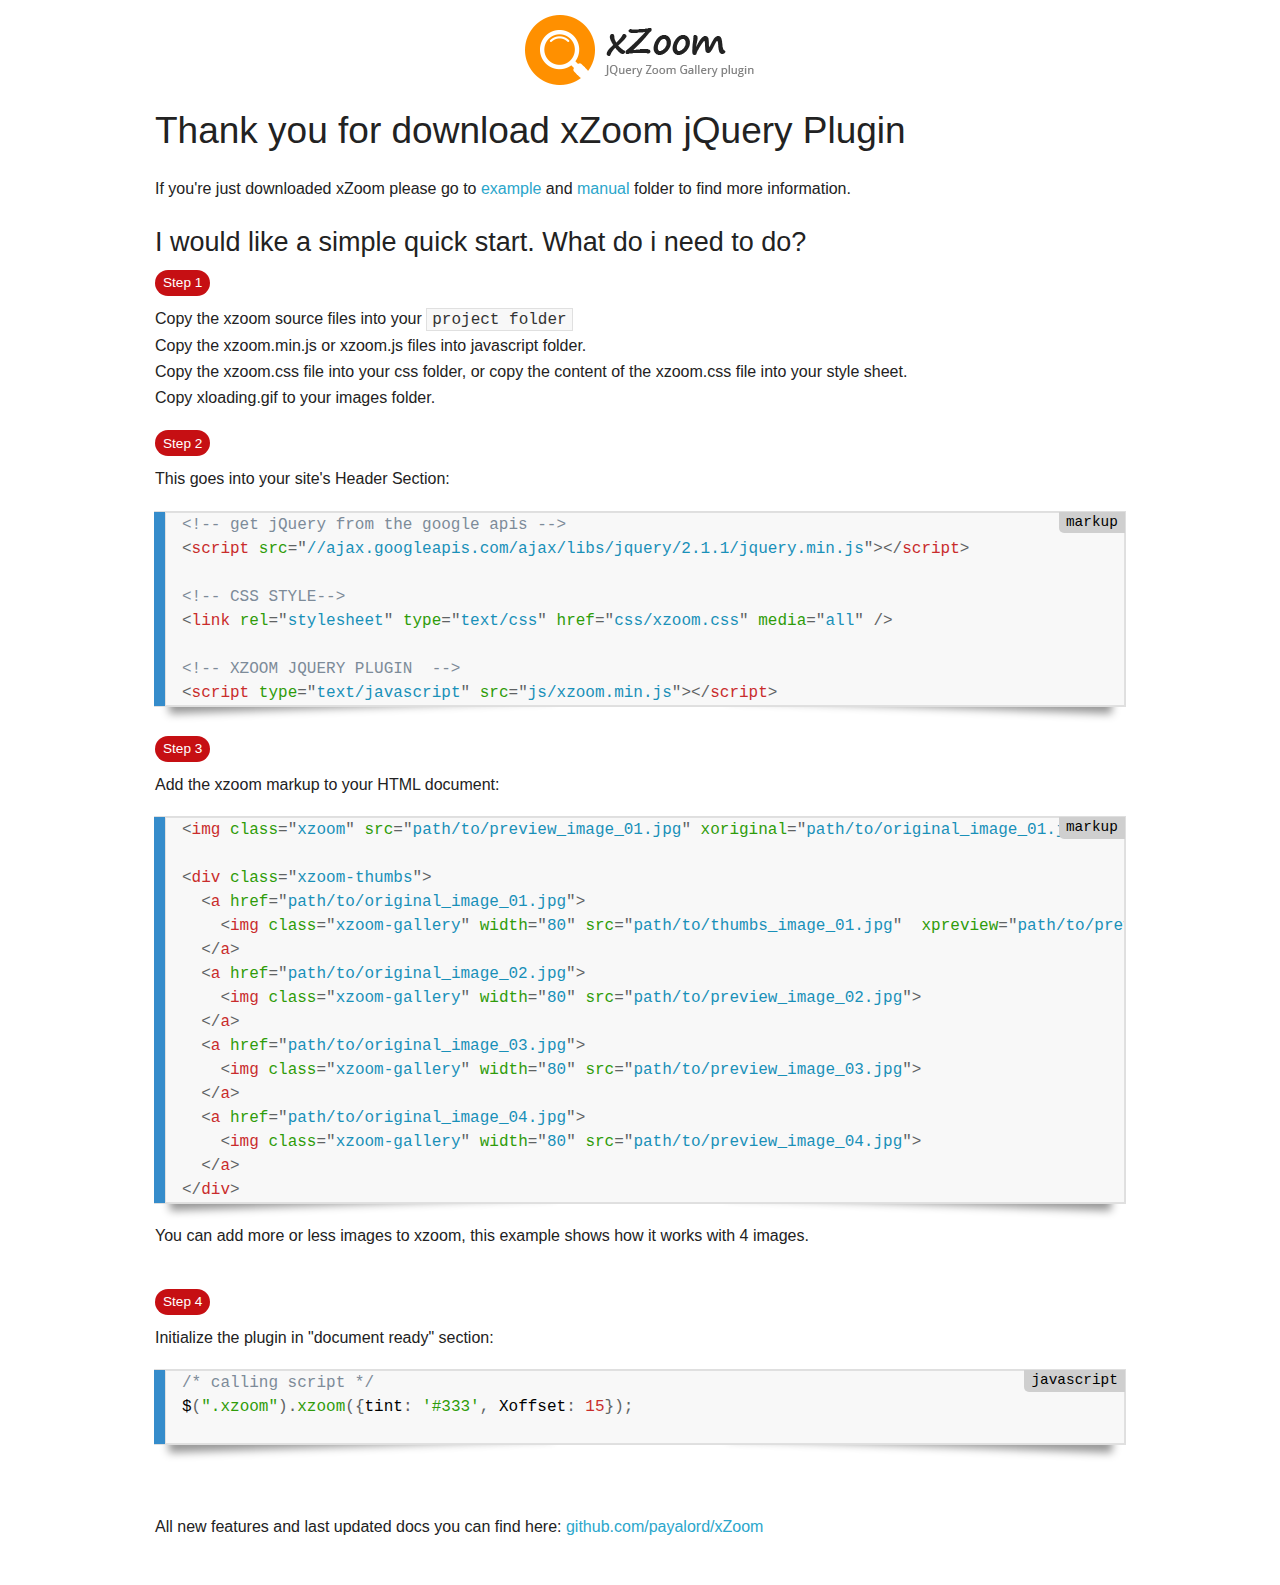
<file: xZoom-master/index.html>
<!doctype html>
<html class="no-js" lang="en">
  <head>
    <meta charset="utf-8" />
    <meta name="viewport" content="width=device-width, initial-scale=1.0" />
    <title>Manual | xZoom jQuery Zoom Gallery Plugin</title>
    <link rel="stylesheet" href="doc/css/normalize.css" />
    <link rel="stylesheet" href="doc/css/foundation.css" />
    <link rel="stylesheet" href="doc/css/prism.css" />
    <link rel="stylesheet" href="doc/css/manual.css" />
    <script src="doc/js/vendor/modernizr.js"></script>
  <!--[if lt IE 9]><script src="http://html5shiv.googlecode.com/svn/trunk/html5.js"></script><![endif]-->
  </head>

  <body>
  
  <div class="container">
    <div class="row">
      <div class="large-12 column text-center"><a href="https://payalord.github.io/xZoom"><img src="doc/images/logo.png" alt=""></a></div>
      <div class="large-12 column"><p><h2>Thank you for download xZoom jQuery Plugin</h2></p></div>
      <div class="large-12 column">
    If you're just downloaded xZoom please go to <a href="example/index.html">example</a> and <a href="doc/manual.html">manual</a> folder to find more information.
      </div>
    </div>
    <section>
      <div class="row">
        <div class="large-12 column">
          <h3>I would like a simple quick start. What do i need to do?</h3>
          <span class="label alert round">Step 1</span>
          <p>Copy the xzoom source files into your <code>project folder</code><br />
          Copy the xzoom.min.js or xzoom.js files into javascript folder.<br />
      Copy the xzoom.css file into your css folder, or copy the content of the xzoom.css file into your style sheet.<br />
      Copy xloading.gif to your images folder.</p>
          <span class="label alert round">Step 2</span>
          <p>This goes into your site's Header Section:</p>
          <p><pre><code class="language-markup">&lt;!-- get jQuery from the google apis --&gt;
&lt;script src="//ajax.googleapis.com/ajax/libs/jquery/2.1.1/jquery.min.js"&gt;&lt;/script&gt;

&lt;!-- CSS STYLE--&gt;
&lt;link rel="stylesheet" type="text/css" href="css/xzoom.css" media="all" /&gt;

&lt;!-- XZOOM JQUERY PLUGIN  --&gt;
&lt;script type="text/javascript" src="js/xzoom.min.js"&gt;&lt;/script&gt;</code></pre>
          </p>    
          <div class="line"><span class="label alert round">Step 3</span>
          <p>Add the xzoom markup to your HTML document:</p>
          <p>
            <pre><code class="language-markup">&lt;img class="xzoom" src="path/to/preview_image_01.jpg" xoriginal="path/to/original_image_01.jpg" /&gt;

&lt;div class="xzoom-thumbs"&gt;
  &lt;a href="path/to/original_image_01.jpg"&gt;
    &lt;img class="xzoom-gallery" width="80" src="path/to/thumbs_image_01.jpg"  xpreview="path/to/preview_image_01.jpg"&gt;
  &lt;/a&gt;
  &lt;a href="path/to/original_image_02.jpg"&gt;
    &lt;img class="xzoom-gallery" width="80" src="path/to/preview_image_02.jpg"&gt;
  &lt;/a&gt;
  &lt;a href="path/to/original_image_03.jpg"&gt;
    &lt;img class="xzoom-gallery" width="80" src="path/to/preview_image_03.jpg"&gt;
  &lt;/a&gt;
  &lt;a href="path/to/original_image_04.jpg"&gt;
    &lt;img class="xzoom-gallery" width="80" src="path/to/preview_image_04.jpg"&gt;
  &lt;/a&gt;
&lt;/div&gt;</code></pre>
          </p>
      <p>You can add more or less images to xzoom, this example shows how it works with 4 images.</p>
          </div>
          <div class="line"><span class="label alert round">Step 4</span>
          <p>Initialize the plugin in "document ready" section:</p>
          <p>
            <pre><code class="language-javascript">/* calling script */
$(".xzoom").xzoom({tint: '#333', Xoffset: 15});
            </code></pre>
          </p>
          </div>                        
        </div>       
      </div>
    </section> 
    <section>
    <div class="row">
      <div class="large-12 column">
        <div class="line">
          <p>All new features and last updated docs you can find here: <a href="https://github.com/payalord/xZoom">github.com/payalord/xZoom</a></p>
        </div>
      </div>
    </div>  
    </section>       
  </div>
    <script src="doc/js/vendor/jquery.js"></script>
    <script src="doc/js/foundation.min.js"></script>
    <script src="doc/js/vendor/prism.js"></script>
  </body>
</html>
</file>
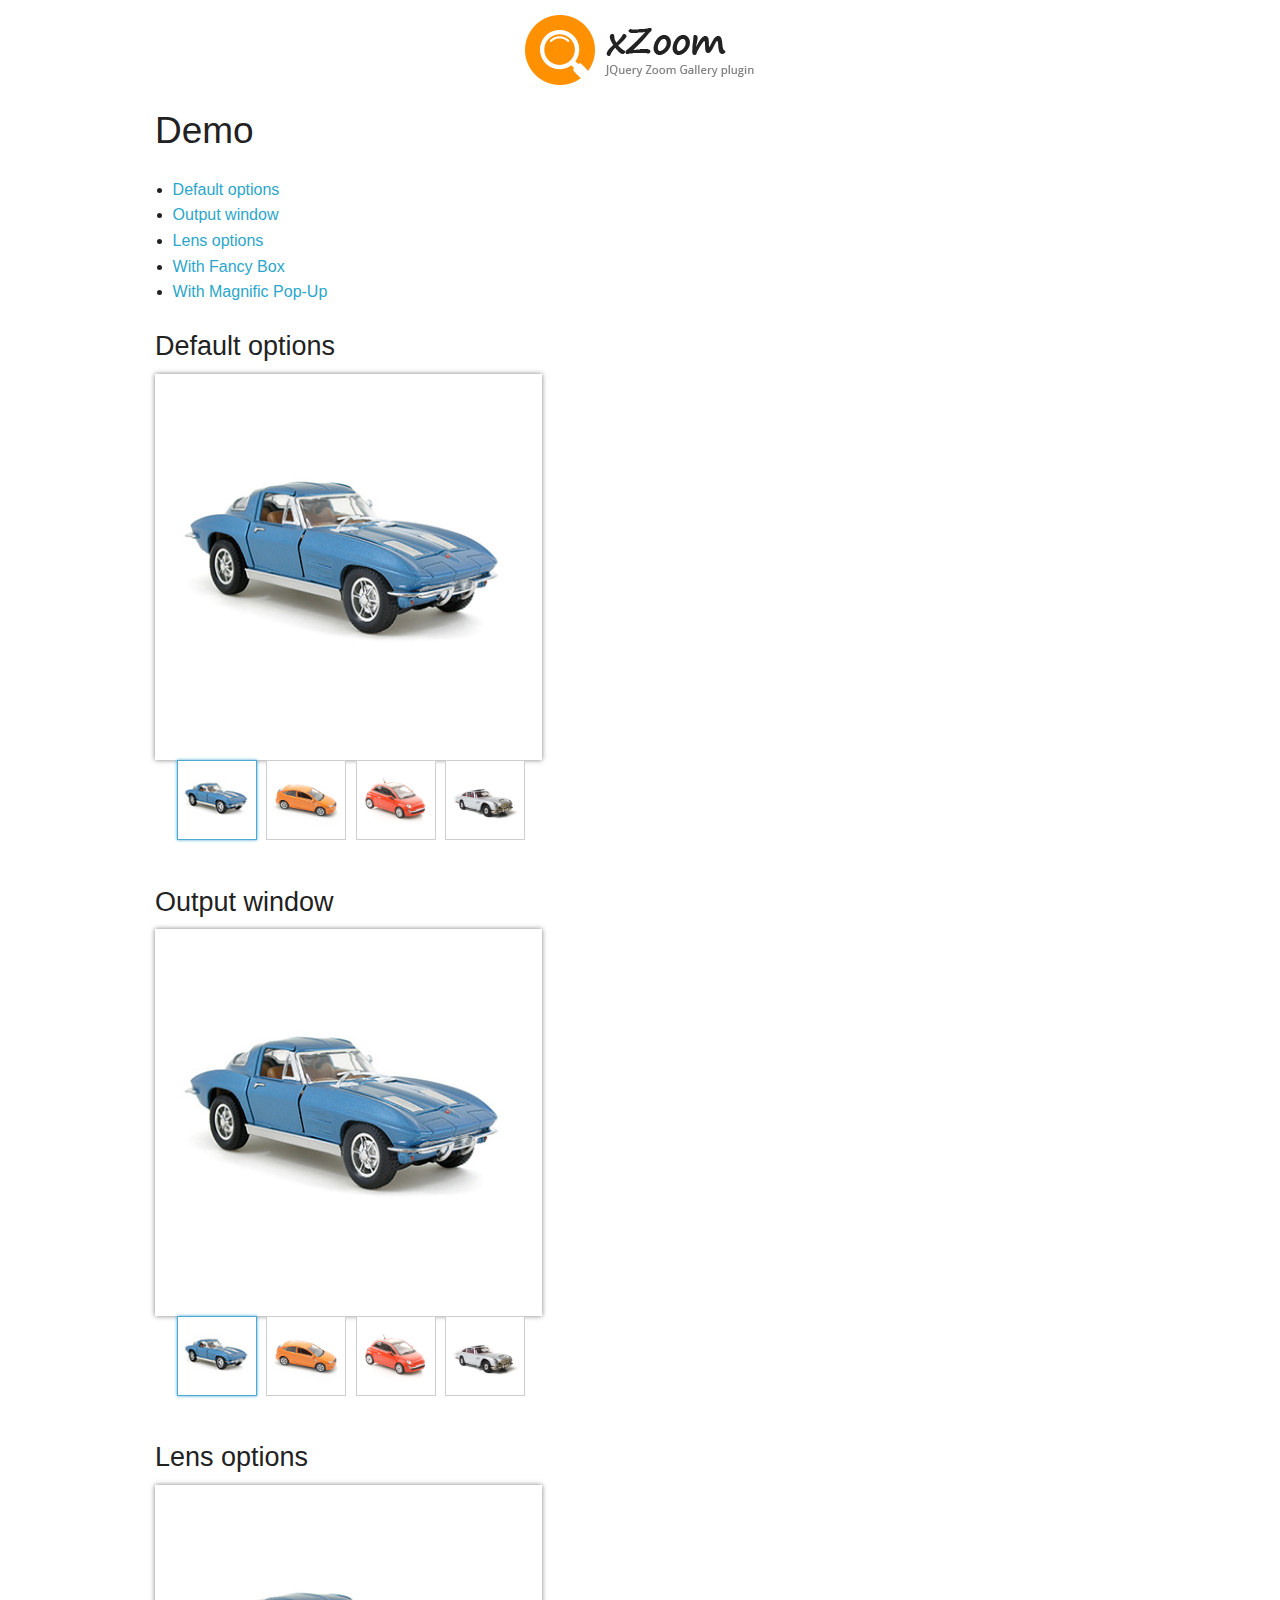
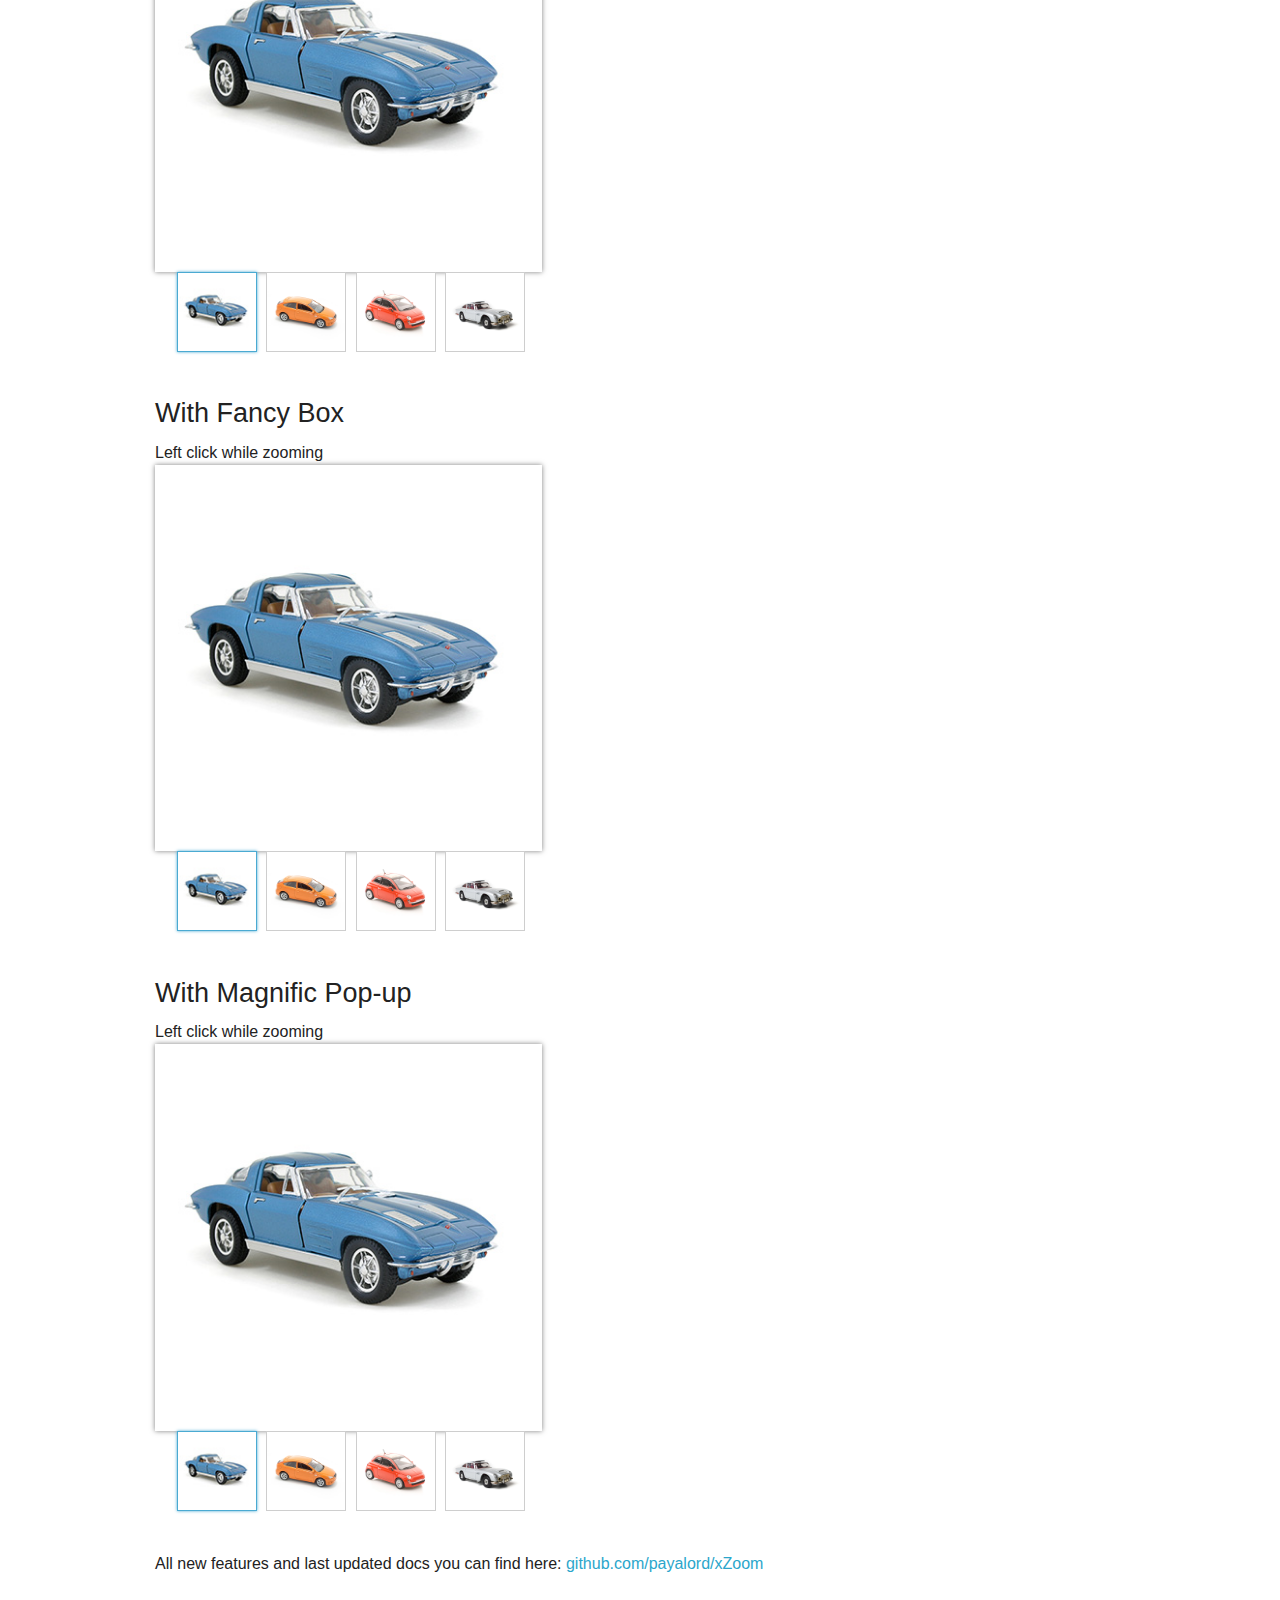
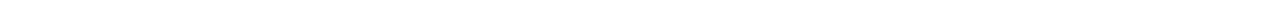
<file: xZoom-master/example/index.html>
<!doctype html>
<html class="no-js" lang="en">
  <head>
    <meta charset="utf-8" />
    <meta name="viewport" content="width=device-width, initial-scale=1.0" />
    <title>Demo | xZoom Jquery Zoom Gallery</title>
    <link rel="stylesheet" href="css/normalize.css" />
    <link rel="stylesheet" href="css/foundation.css" />
    <link rel="stylesheet" href="css/demo.css" />
    <script src="js/vendor/modernizr.js"></script>
    <script src="js/vendor/jquery.js"></script>
  <!-- xzoom plugin here -->
  <script type="text/javascript" src="../dist/xzoom.min.js"></script>
  <link rel="stylesheet" type="text/css" href="../dist/xzoom.css" media="all" /> 
  <!-- hammer plugin here -->
  <script type="text/javascript" src="hammer.js/1.0.5/jquery.hammer.min.js"></script>  
  <!--[if lt IE 9]><script src="http://html5shiv.googlecode.com/svn/trunk/html5.js"></script><![endif]-->
  <link type="text/css" rel="stylesheet" media="all" href="fancybox/source/jquery.fancybox.css" />
  <link type="text/css" rel="stylesheet" media="all" href="magnific-popup/css/magnific-popup.css" />
  <script type="text/javascript" src="fancybox/source/jquery.fancybox.js"></script>
  <script type="text/javascript" src="magnific-popup/js/magnific-popup.js"></script>       
  </head>

  <body>
  
  <div class="container">
    <div class="row">
      <div class="large-12 column text-center"><a href="https://payalord.github.io/xZoom"><img src="images/logo.png" alt=""></a></div>
      <div class="large-12 column"><p><h2>Demo</h2></p></div>
      <div class="large-12 column">
        <ul>
          <li><a href="#default">Default options</a></li>
          <li><a href="#output">Output window</a></li>
          <li><a href="#lens">Lens options</a></li>
          <li><a href="#fancy">With Fancy Box</a></li>
          <li><a href="#magnific">With Magnific Pop-Up</a></li>
        </ul>
      </div>
    </div>
    
    <!-- default start -->
    <section id="default" class="padding-top0">
    <div class="row">
      <div class="large-12 column"><h3>Default options</h3></div>
      <div class="large-5 column">
        <div class="xzoom-container">
          <img class="xzoom" id="xzoom-default" src="images/gallery/preview/01_b_car.jpg" xoriginal="images/gallery/original/01_b_car.jpg" />
          <div class="xzoom-thumbs">
            <a href="images/gallery/original/01_b_car.jpg"><img class="xzoom-gallery" width="80" src="images/gallery/thumbs/01_b_car.jpg"  xpreview="images/gallery/preview/01_b_car.jpg" title="The description goes here"></a>
            <a href="images/gallery/original/02_o_car.jpg"><img class="xzoom-gallery" width="80" src="images/gallery/preview/02_o_car.jpg" title="The description goes here"></a>
            <a href="images/gallery/original/03_r_car.jpg"><img class="xzoom-gallery" width="80" src="images/gallery/preview/03_r_car.jpg" title="The description goes here"></a>
            <a href="images/gallery/original/04_g_car.jpg"><img class="xzoom-gallery" width="80" src="images/gallery/preview/04_g_car.jpg" title="The description goes here"></a>
          </div>
        </div>        
      </div>
      <div class="large-7 column"></div>
    </div>
    </section>
    <!-- default end -->

    <!-- output window start -->
    <section id="output">
    <div class="row">
      <div class="large-12 column"><h3>Output window</h3></div>
      <div class="large-5 column">
        <div class="xzoom-container">
          <img class="xzoom2" src="images/gallery/preview/01_b_car.jpg" xoriginal="images/gallery/original/01_b_car.jpg" />
            <div class="xzoom-thumbs">
              <a href="images/gallery/original/01_b_car.jpg"><img class="xzoom-gallery2" width="80" src="images/gallery/thumbs/01_b_car.jpg"  xpreview="images/gallery/preview/01_b_car.jpg" title="The description goes here"></a>
              <a href="images/gallery/original/02_o_car.jpg"><img class="xzoom-gallery2" width="80" src="images/gallery/preview/02_o_car.jpg" title="The description goes here"></a>
              <a href="images/gallery/original/03_r_car.jpg"><img class="xzoom-gallery2" width="80" src="images/gallery/preview/03_r_car.jpg" title="The description goes here"></a>
              <a href="images/gallery/original/04_g_car.jpg"><img class="xzoom-gallery2" width="80" src="images/gallery/preview/04_g_car.jpg" title="The description goes here"></a>
            </div>
        </div>        
      </div>
      <div class="large-7 column"><div id="xzoom2-id" style="float: right; width: 200px; height: 200px;"></div></div>
    </div>
    </section>   
    <!-- output window end -->

    <!-- lens options start -->
    <section id="lens">
    <div class="row">
      <div class="large-12 column"><h3>Lens options</h3></div>
      <div class="large-5 column">
        <div class="xzoom-container">
          <img class="xzoom3" src="images/gallery/preview/01_b_car.jpg" xoriginal="images/gallery/original/01_b_car.jpg" />
          <div class="xzoom-thumbs">
            <a href="images/gallery/original/01_b_car.jpg"><img class="xzoom-gallery3" width="80" src="images/gallery/thumbs/01_b_car.jpg"  xpreview="images/gallery/preview/01_b_car.jpg" title="The description goes here"></a>
            <a href="images/gallery/original/02_o_car.jpg"><img class="xzoom-gallery3" width="80" src="images/gallery/preview/02_o_car.jpg" title="The description goes here"></a>
            <a href="images/gallery/original/03_r_car.jpg"><img class="xzoom-gallery3" width="80" src="images/gallery/preview/03_r_car.jpg" title="The description goes here"></a>
            <a href="images/gallery/original/04_g_car.jpg"><img class="xzoom-gallery3" width="80" src="images/gallery/preview/04_g_car.jpg" title="The description goes here"></a>
          </div>
        </div>        
      </div>
      <div class="large-7 column"></div>
    </div>
    </section>   
    <!-- lens options end -->

    <!-- fancy start -->
    <section id="fancy">
    <div class="row">
      <div class="large-12 column"><h3>With Fancy Box</h3>Left click while zooming</div>
      <div class="large-5 column">
        <div class="xzoom-container">
          <img class="xzoom4" id="xzoom-fancy" src="images/gallery/preview/01_b_car.jpg" xoriginal="images/gallery/original/01_b_car.jpg" />
          <div class="xzoom-thumbs">
            <a href="images/gallery/original/01_b_car.jpg"><img class="xzoom-gallery4" width="80" src="images/gallery/thumbs/01_b_car.jpg"  xpreview="images/gallery/preview/01_b_car.jpg" title="The description goes here"></a>
            <a href="images/gallery/original/02_o_car.jpg"><img class="xzoom-gallery4" width="80" src="images/gallery/preview/02_o_car.jpg" title="The description goes here"></a>
            <a href="images/gallery/original/03_r_car.jpg"><img class="xzoom-gallery4" width="80" src="images/gallery/preview/03_r_car.jpg" title="The description goes here"></a>
            <a href="images/gallery/original/04_g_car.jpg"><img class="xzoom-gallery4" width="80" src="images/gallery/preview/04_g_car.jpg" title="The description goes here"></a>
          </div>
        </div>          
      </div>
      <div class="large-7 column"></div>
    </div>
    </section>   
    <!-- fancy end -->

    <!-- magnific start -->
    <section id="magnific">
    <div class="row">
      <div class="large-12 column"><h3>With Magnific Pop-up</h3>Left click while zooming</div>
      <div class="large-5 column">
        <div class="xzoom-container">
          <img class="xzoom5" id="xzoom-magnific" src="images/gallery/preview/01_b_car.jpg" xoriginal="images/gallery/original/01_b_car.jpg" />
          <div class="xzoom-thumbs">
            <a href="images/gallery/original/01_b_car.jpg"><img class="xzoom-gallery5" width="80" src="images/gallery/thumbs/01_b_car.jpg"  xpreview="images/gallery/preview/01_b_car.jpg" title="The description goes here"></a>
            <a href="images/gallery/original/02_o_car.jpg"><img class="xzoom-gallery5" width="80" src="images/gallery/preview/02_o_car.jpg" title="The description goes here"></a>
            <a href="images/gallery/original/03_r_car.jpg"><img class="xzoom-gallery5" width="80" src="images/gallery/preview/03_r_car.jpg" title="The description goes here"></a>
            <a href="images/gallery/original/04_g_car.jpg"><img class="xzoom-gallery5" width="80" src="images/gallery/preview/04_g_car.jpg" title="The description goes here"></a>
          </div>
        </div>        
      </div>
      <div class="large-7 column"></div>
    </div>
    </section>   
    <!-- magnific end -->
    <section>
    <div class="row">
      <div class="large-12 column">
        <div class="line">
          <p>All new features and last updated docs you can find here: <a href="https://github.com/payalord/xZoom">github.com/payalord/xZoom</a></p>
        </div>
      </div>
    </div>  
    </section> 
  </div>
    <script src="js/foundation.min.js"></script>
    <script src="js/setup.js"></script>
  </body>
</html>
</file>
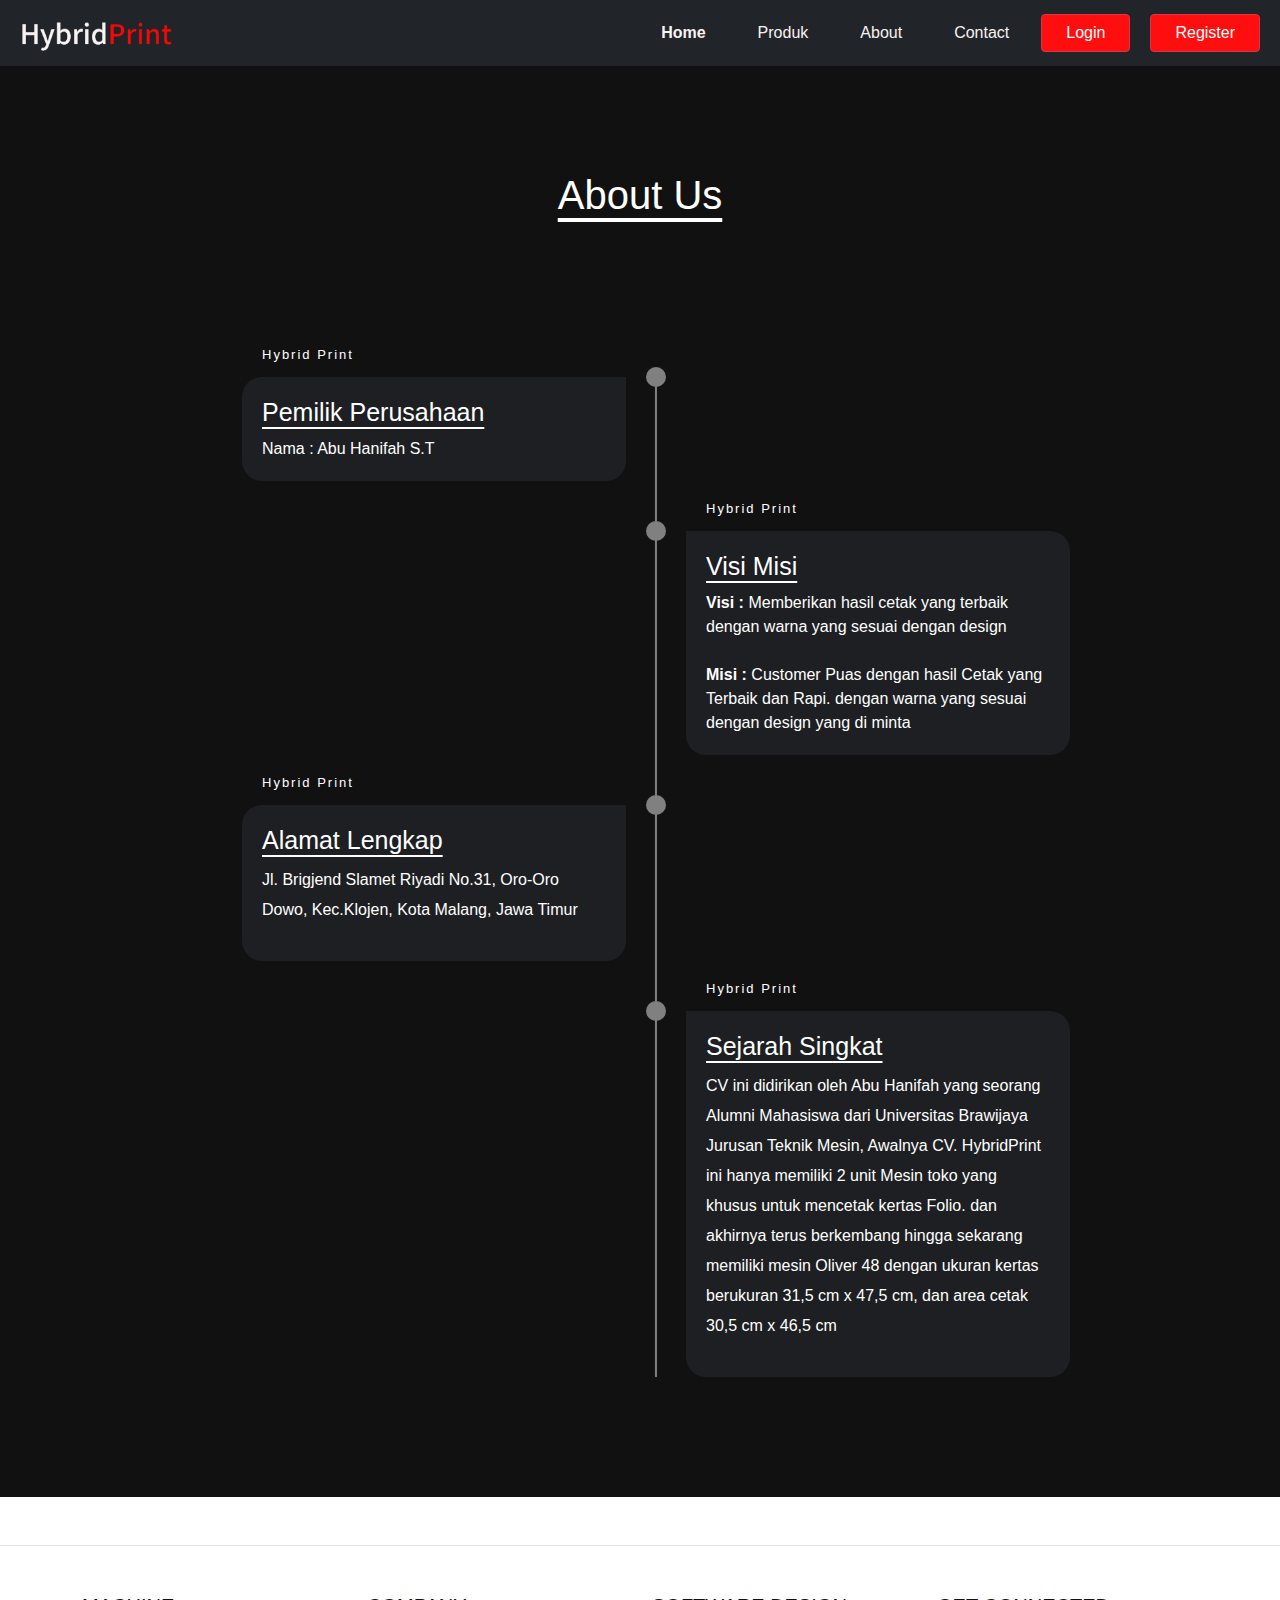
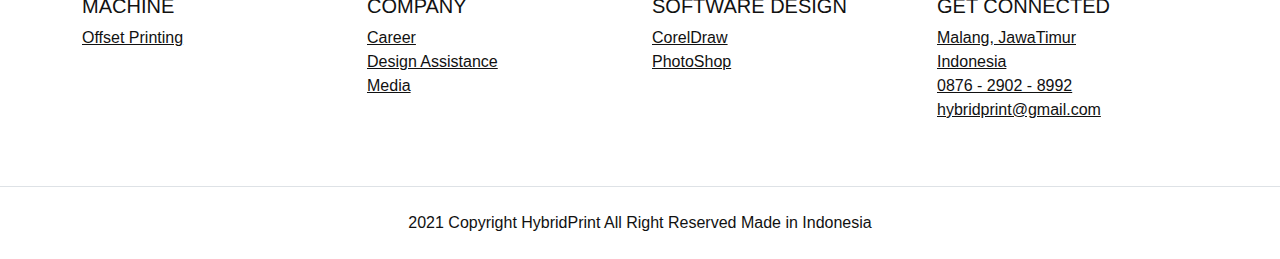
<file: about.html>
<!DOCTYPE html>
<html lang="en">
<head>
    <meta charset="UTF-8">
    <meta http-equiv="X-UA-Compatible" content="IE=edge">
    <meta name="viewport" content="width=device-width, initial-scale=1.0">
    <title>Document</title>
    <link rel="stylesheet" href="frontend/libraries/bootstrap/css/bootstrap.css">
    <link rel="stylesheet" href="frontend/styles/main.css">
    <!--font cdn-->
    <link rel="stylesheet" href="https://cdnjs.cloudflare.com/ajax/libs/font-awesome/4.7.0/css/font-awesome.min.css">
</head>
<body>
    <!--Navbar-->
    <div class="">
        <nav class="navbar navbar-expand-lg navbar-dark bg-dark">
            <a href="#" class="navbar-brand">
                <img src="frontend/images/HybridPrint.png" alt="Logo Hybrid">
            </a>
            <button class="navbar-toggler navbar-toggler-right collapsed"
            type="button" data-bs-toggle="collapse" data-bs-target="#navb"
            aria-expanded="false">
            
            <span class="navbar-toggler-icon">
            </span>
            </button>
            <div class="collapse navbar-collapse justify-content-end" id="navb">
                <ul class="navbar-nav ml-auto me-3">
                    <li class="nav-item mx-md-2">
                    <a href="index.html" class="nav-link active">Home</a>
                    </li>
                    <li class="nav-item mx-md-2">
                    <a href="produk.html" class="nav-link">Produk</a>
                    </li>
                    <li class="nav-item mx-md-2">
                    <a href="about.html" class="nav-link">About</a>
                    </li>
                    <li class="nav-item mx-md-2">
                    <a href="contact.html" class="nav-link">Contact</a>
                    </li>
                </ul>
                <!--Mobile-->
                <form class="form-inline d-sm-block d-md-none">
                    <button class="btn btn-login btn-danger btn-navbar-left my-2 my-sm-0 px-4">
                        Login
                    </button>
                <!--Website-->
                </form>
                <form class="form-inline my-2 my-lg-0 d-none d-md-block">
                    <button class="btn btn-login btn-danger btn-navbar-right my-2 my-sm-0 px-4">
                        Login
                    </button>
                </form>

                <form class="form-inline d-sm-block d-md-none">
                    <button class="btn btn-login btn-danger btn-navbar-left my-2 my-sm-0 px-4">
                        Register
                    </button>
                <!--Website-->
                </form>
                <form class="form-inline my-2 my-lg-0 d-none d-md-block">
                    <button class="btn btn-login btn-danger btn-navbar-right my-2 my-sm-0 px-4">
                        Register
                    </button>
                </form>
            </div>
        </nav>
    </div>
    <!--Header-->
    <main>
        <section class="section-about-header"></section>
            <section class="section-about-content">
                <div class="container">
                    <div class="row">
                        <div class="col p-0">
                            <nav>
                                <ol class="breadcrumb">
                                    <li class="breadcrumb-item text-center">
                                        <h1>About Us</h1>
                                    </li>
                                </ol>
                            </nav>
                        </div>
                    </div>
                </div>
            </section>   
            <section class="section-about">
                <div class="container">
                    <div class="timeline">
                        <ul>
                            <li>
                                <div class="timeline-content">
                                    <h2 class="date">Hybrid Print</h2>
                                    <h1>Pemilik Perusahaan</h1>
                                    <tr>
                                        <td>Nama : Abu Hanifah S.T</td>
                                    </tr>
                                </div>
                            </li>
                            <li>
                                <div class="timeline-content">
                                    <h2 class="date">Hybrid Print</h2>
                                    <h1>Visi Misi</h1>
                                    <tr>
                                        <td><b>Visi :</b> Memberikan hasil cetak yang terbaik 
                                                    dengan warna yang sesuai dengan design</td>
                                        <br>
                                        <br>
                                        <td><b>Misi :</b> Customer Puas dengan hasil Cetak yang Terbaik dan Rapi.
                                                        dengan warna yang sesuai dengan design yang di minta</td>
                                    </tr>
                                </div>
                            </li>
                            <li>
                                <div class="timeline-content">
                                    <h2 class="date">Hybrid Print</h2>
                                    <h1>Alamat Lengkap</h1>
                                    <p>Jl. Brigjend Slamet Riyadi No.31, Oro-Oro Dowo,
                                        Kec.Klojen, Kota Malang, Jawa Timur
                                    </p>
                                </div>
                            </li>
                            <li>
                                <div class="timeline-content">
                                    <h2 class="date">Hybrid Print</h2>
                                    <h1>Sejarah Singkat</h1>
                                    <p>CV ini didirikan oleh Abu Hanifah yang seorang Alumni Mahasiswa dari Universitas Brawijaya Jurusan Teknik Mesin,
                                        Awalnya CV. HybridPrint ini hanya memiliki 2 unit Mesin toko yang khusus untuk mencetak kertas Folio.
                                        dan akhirnya terus berkembang hingga sekarang memiliki mesin Oliver 48 dengan ukuran kertas berukuran 31,5 cm x 47,5 cm,
                                        dan area cetak 30,5 cm x 46,5 cm
                                    </p>
                                </div>
                            </li>
                        </ul>
                    </div>
                </div>
            </section>
    </main>


    <footer class="section-footer mt-5 mb-4 border-top">
        <div class="container pt-5 pb-5">
            <div class="row justify-content-center align-items-center">
                <div class="col-12">
                    <div class="row">
                        <div class="col-12 col-lg-3">
                            <h5>MACHINE</h5>
                            <ul class="list-unstyled">
                                <li><a href="#">Offset Printing</a></li>
                            </ul>
                        </div>

                        <div class="col-12 col-lg-3">
                            <h5>COMPANY</h5>
                            <ul class="list-unstyled">
                                <li><a href="#">Career</a></li>
                                <li><a href="#">Design Assistance</a></li>
                                <li><a href="#">Media</a></li>
                            </ul>
                        </div>

                        <div class="col-12 col-lg-3">
                            <h5>SOFTWARE DESIGN</h5>
                            <ul class="list-unstyled">
                                <li><a href="#">CorelDraw</a></li>
                                <li><a href="#">PhotoShop</a></li>
                            </ul>
                        </div>

                        <div class="col-12 col-lg-3">
                            <h5>GET CONNECTED</h5>
                            <ul class="list-unstyled">
                                <li><a href="#">Malang, JawaTimur</a></li>
                                <li><a href="#">Indonesia</a></li>
                                <li><a href="#">0876 - 2902 - 8992</a></li>
                                <li><a href="#">hybridprint@gmail.com</a></li>
                            </ul>
                        </div>
                    </div>
                </div>
            </div>
        </div>

        <div class="container-fluid">
            <div class="row border-top justify-content-center align-items-center pt-4">
                <div class="col-auto text-gray-500 font-weight-light">
                    2021 Copyright HybridPrint All Right Reserved Made in Indonesia
                </div>
            </div>
        </div>
    </footer>

    <script src="frontend/libraries/jquery/jquery-3.6.0.min.js"></script>
    <script src="frontend/libraries/bootstrap/js/bootstrap.js"></script>
    <script src="frontend/libraries/retina/retina.min.js"></script>
</body>
</html>
</file>
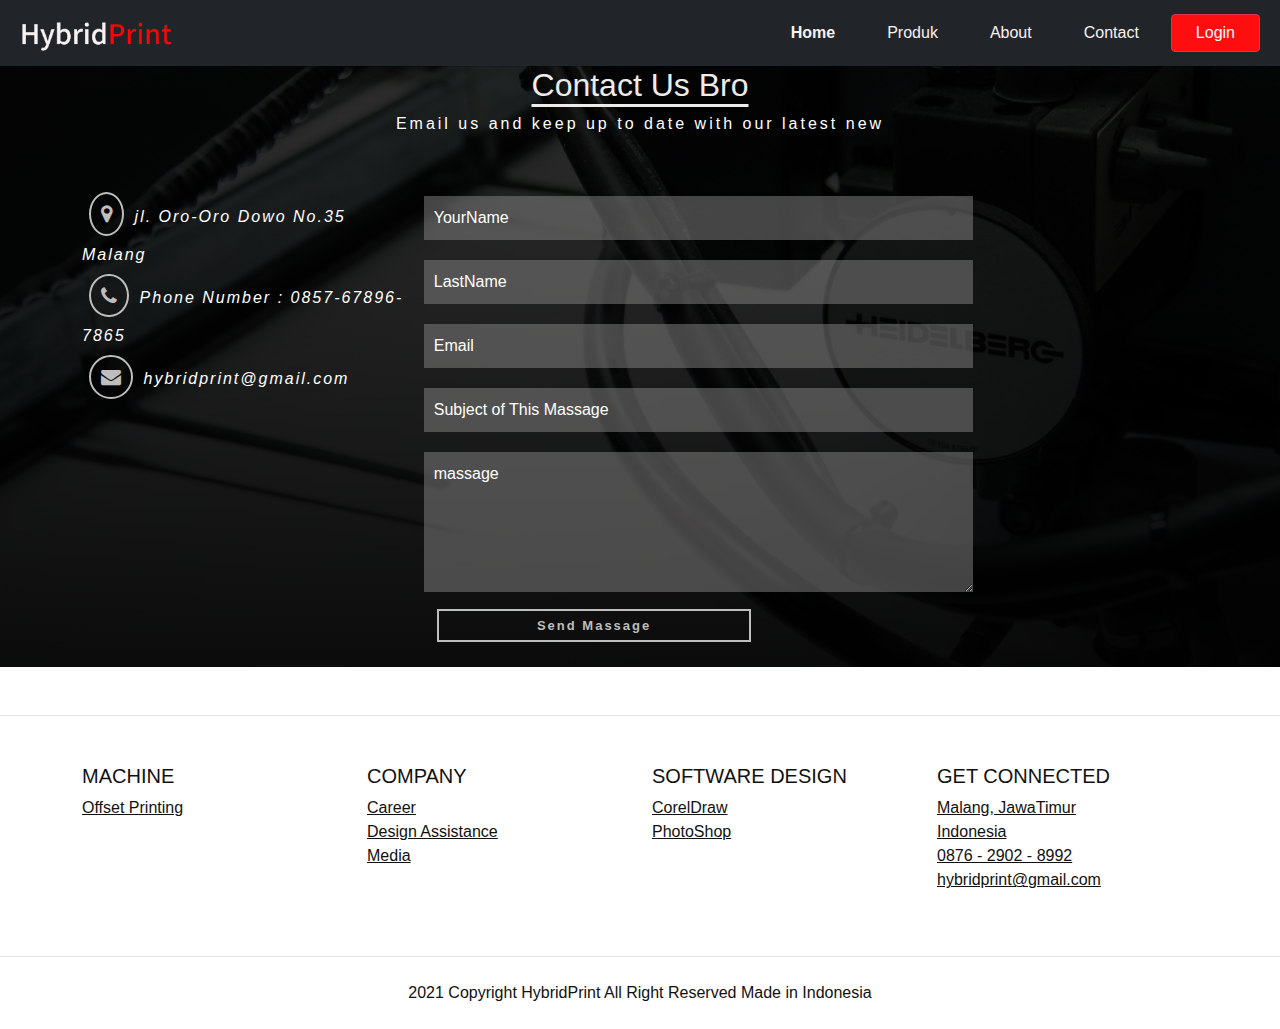
<file: contact.html>
<!DOCTYPE html>
<html lang="en">
<head>
    <meta charset="UTF-8">
    <meta http-equiv="X-UA-Compatible" content="IE=edge">
    <meta name="viewport" content="width=device-width, initial-scale=1.0">
    <title>Document</title>
    <link rel="stylesheet" href="frontend/libraries/bootstrap/css/bootstrap.css">
    <link rel="stylesheet" href="frontend/styles/main.css">
    <!--font cdn-->
    <link rel="stylesheet" href="https://cdnjs.cloudflare.com/ajax/libs/font-awesome/4.7.0/css/font-awesome.min.css">
</head>
<body>
    <!--Navbar-->
    <div class="">
        <nav class="navbar navbar-expand-lg navbar-dark bg-dark">
            <a href="#" class="navbar-brand">
                <img src="frontend/images/HybridPrint.png" alt="Logo Hybrid">
            </a>
            <button class="navbar-toggler navbar-toggler-right collapsed"
            type="button" data-bs-toggle="collapse" data-bs-target="#navb"
            aria-expanded="false">
            
            <span class="navbar-toggler-icon">
            </span>
            </button>
            <div class="collapse navbar-collapse justify-content-end" id="navb">
                <ul class="navbar-nav ml-auto me-3">
                    <li class="nav-item mx-md-2">
                    <a href="index.html" class="nav-link active">Home</a>
                    </li>
                    <li class="nav-item mx-md-2">
                    <a href="produk.html" class="nav-link">Produk</a>
                    </li>
                    <li class="nav-item mx-md-2">
                    <a href="about.html" class="nav-link">About</a>
                    </li>
                    <li class="nav-item mx-md-2">
                    <a href="contact.html" class="nav-link">Contact</a>
                    </li>
                </ul>
                <!--Mobile-->
                <form class="form-inline d-sm-block d-md-none">
                    <button class="btn btn-login btn-danger btn-navbar-left my-2 my-sm-0 px-4">
                        Login
                    </button>
                <!--Website-->
                </form>
                <form class="form-inline my-2 my-lg-0 d-none d-md-block">
                    <button class="btn btn-login btn-danger btn-navbar-right my-2 my-sm-0 px-4">
                        Login
                    </button>
                </form>
            </div>
        </nav>
    </div>
    <!--Header-->
    <main>
        <!--<section class="section-produk-header"></section>
            <section class="section-produk-content">
                <div class="container">
                    <div class="row">
                        <div class="col p-0">
                            <nav>
                                <ol class="breadcrumb">
                                    <li class="breadcrumb-item text-center">
                                        <p>Contact Us HybridPrint
                                        
                                        </p> 
                                    </li>
                                </ol>
                            </nav>
                        </div>
                    </div>
                </div>
            </section>-->
            <section class="section-contact">
            <div class="contact-section">
                <div class="container">
                    <h2>Contact Us Bro</h2>
                    <p>Email us and keep up to date with our latest new</p>
                    <div class="contact-form">
                        <div>
                            <i class="fa fa-map-marker"></i>
                            <span class="form-info">jl. Oro-Oro Dowo No.35 Malang</span>
                            <br>
                            <i class="fa fa-phone"></i>
                            <span class="form-info">Phone Number : 0857-67896-7865</span>
                            <br>
                            <i class="fa fa-envelope"></i>
                            <span class="form-info">hybridprint@gmail.com</span>
                        </div>

                        <div class="input-contact">
                            <form>
                                <input type="text" placeholder="YourName" required>
                                <input type="text" placeholder="LastName" required>
                                <input type="email" placeholder="Email" required>
                                <input type="text" placeholder="Subject of This Massage" required>
                                <textarea name="massage" placeholder="massage" rows="5" required></textarea>
                                <button class="submit">Send Massage</button>
                            </form>
                        </div>
                    </div>
                </div>
            </div>
        </section>
    </main>


    <footer class="section-footer mt-5 mb-4 border-top">
        <div class="container pt-5 pb-5">
            <div class="row justify-content-center align-items-center">
                <div class="col-12">
                    <div class="row">
                        <div class="col-12 col-lg-3">
                            <h5>MACHINE</h5>
                            <ul class="list-unstyled">
                                <li><a href="#">Offset Printing</a></li>
                            </ul>
                        </div>

                        <div class="col-12 col-lg-3">
                            <h5>COMPANY</h5>
                            <ul class="list-unstyled">
                                <li><a href="#">Career</a></li>
                                <li><a href="#">Design Assistance</a></li>
                                <li><a href="#">Media</a></li>
                            </ul>
                        </div>

                        <div class="col-12 col-lg-3">
                            <h5>SOFTWARE DESIGN</h5>
                            <ul class="list-unstyled">
                                <li><a href="#">CorelDraw</a></li>
                                <li><a href="#">PhotoShop</a></li>
                            </ul>
                        </div>

                        <div class="col-12 col-lg-3">
                            <h5>GET CONNECTED</h5>
                            <ul class="list-unstyled">
                                <li><a href="#">Malang, JawaTimur</a></li>
                                <li><a href="#">Indonesia</a></li>
                                <li><a href="#">0876 - 2902 - 8992</a></li>
                                <li><a href="#">hybridprint@gmail.com</a></li>
                            </ul>
                        </div>
                    </div>
                </div>
            </div>
        </div>

        <div class="container-fluid">
            <div class="row border-top justify-content-center align-items-center pt-4">
                <div class="col-auto text-gray-500 font-weight-light">
                    2021 Copyright HybridPrint All Right Reserved Made in Indonesia
                </div>
            </div>
        </div>
    </footer>

    <script src="frontend/libraries/jquery/jquery-3.6.0.min.js"></script>
    <script src="frontend/libraries/bootstrap/js/bootstrap.js"></script>
    <script src="frontend/libraries/retina/retina.min.js"></script>
</body>
</html>
</file>
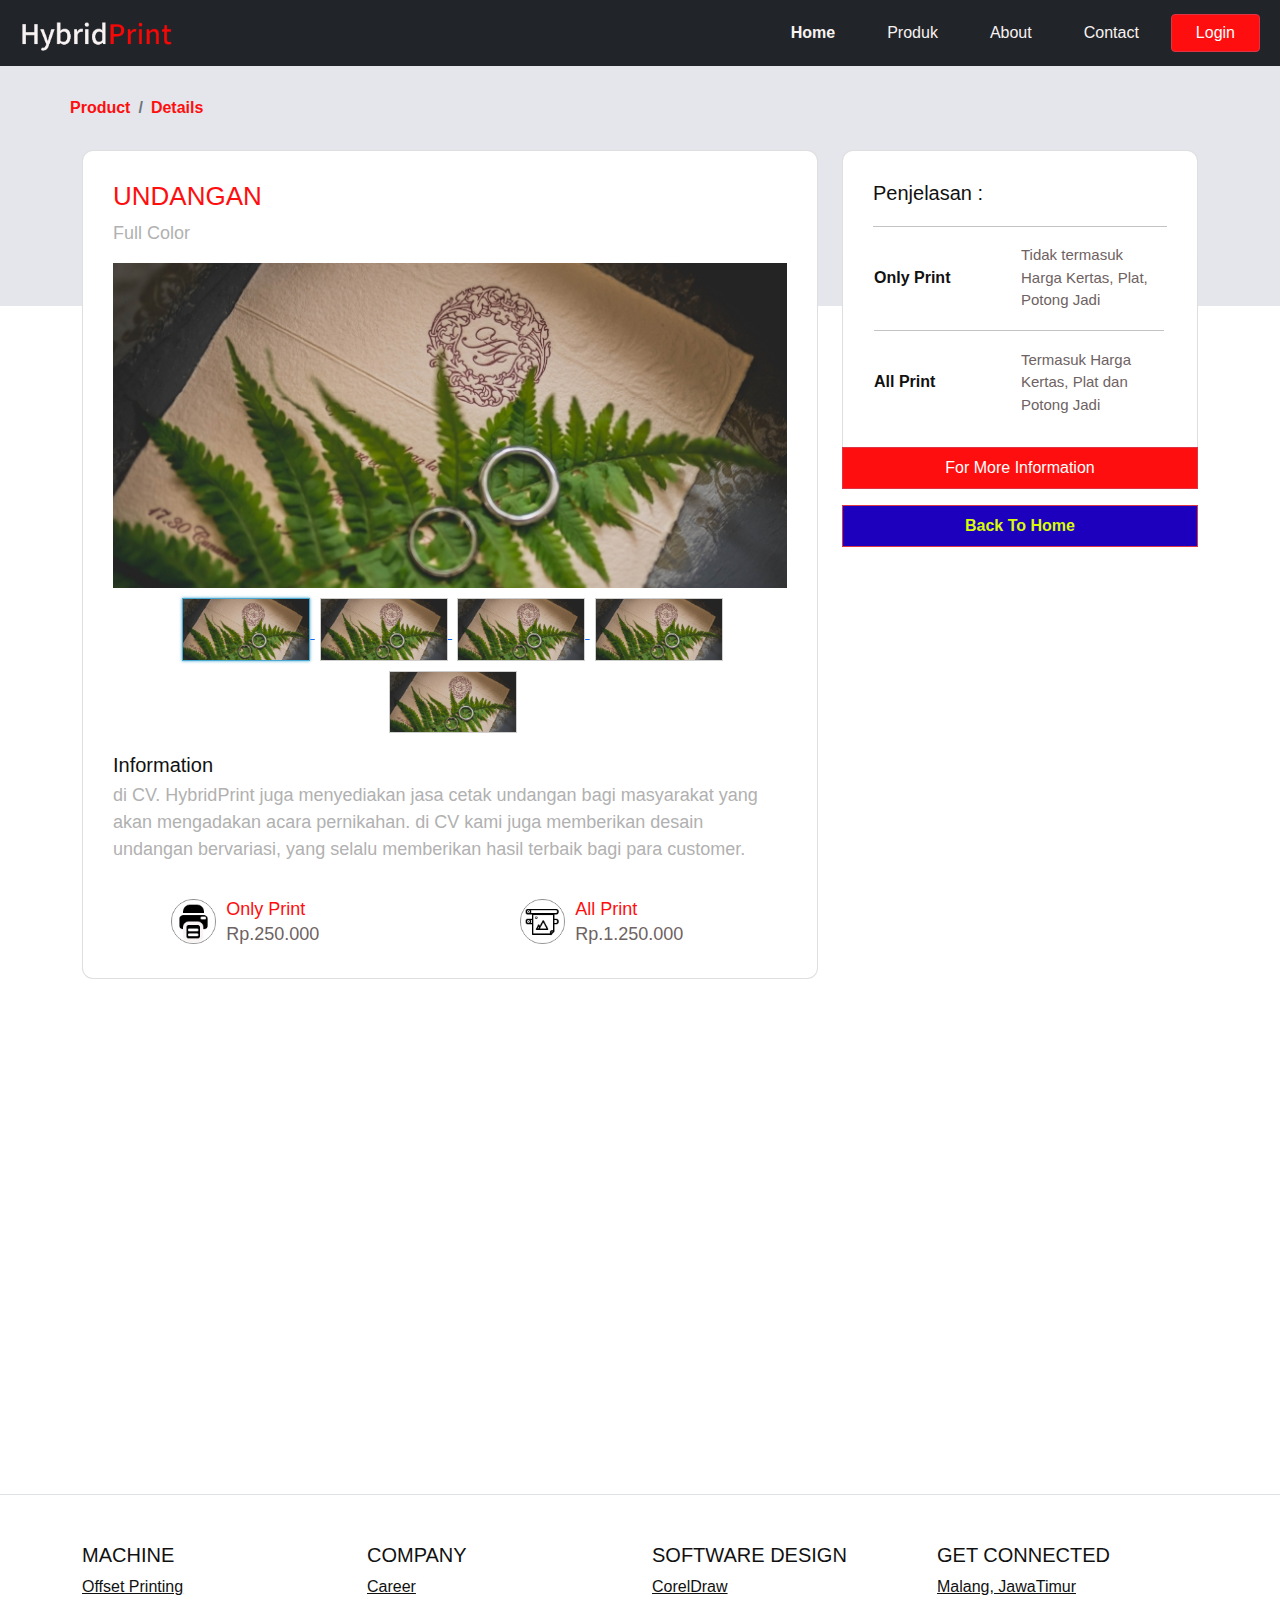
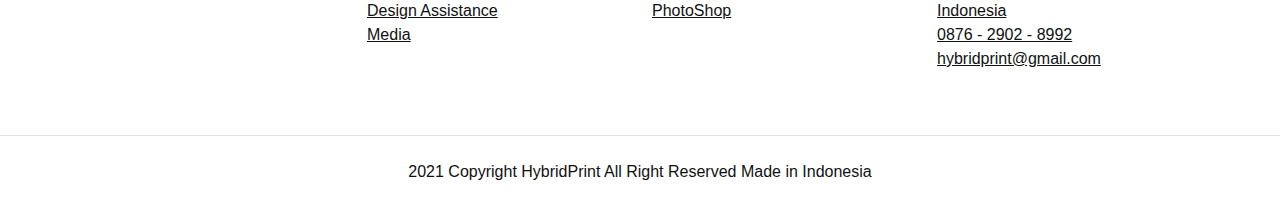
<file: details.html>
<!DOCTYPE html>
<html lang="en">
<head>
    <meta charset="UTF-8">
    <meta http-equiv="X-UA-Compatible" content="IE=edge">
    <meta name="viewport" content="width=device-width, initial-scale=1.0">
    <title>Document</title>
    <link rel="stylesheet" href="frontend/libraries/bootstrap/css/bootstrap.css">
    <link rel="stylesheet" href="frontend/libraries/xzoom/xzoom.css">
    <link rel="stylesheet" href="frontend/styles/main.css">
    <!--font cdn-->
    <link rel="stylesheet" href="https://cdnjs.cloudflare.com/ajax/libs/font-awesome/4.7.0/css/font-awesome.min.css">
</head>
<body>
    <!--Navbar-->
    <div class="">
        <nav class="navbar navbar-expand-lg navbar-dark bg-dark">
            <a href="#" class="navbar-brand">
                <img src="frontend/images/HybridPrint.png" alt="Logo Hybrid">
            </a>
            <button class="navbar-toggler navbar-toggler-right collapsed"
            type="button" data-bs-toggle="collapse" data-bs-target="#navb"
            aria-expanded="false">
            
            <span class="navbar-toggler-icon">
            </span>
            </button>
            <div class="collapse navbar-collapse justify-content-end" id="navb">
                <ul class="navbar-nav ml-auto me-3">
                    <li class="nav-item mx-md-2">
                    <a href="index.html" class="nav-link active">Home</a>
                    </li>
                    <li class="nav-item mx-md-2">
                    <a href="produk.html" class="nav-link">Produk</a>
                    </li>
                    <li class="nav-item mx-md-2">
                    <a href="about.html" class="nav-link">About</a>
                    </li>
                    <li class="nav-item mx-md-2">
                    <a href="contact.html" class="nav-link">Contact</a>
                    </li>
                </ul>
                <!--Mobile-->
                <form class="form-inline d-sm-block d-md-none">
                    <button class="btn btn-login btn-danger btn-navbar-left my-2 my-sm-0 px-4">
                        Login
                    </button>
                <!--Website-->
                </form>
                <form class="form-inline my-2 my-lg-0 d-none d-md-block">
                    <button class="btn btn-login btn-danger btn-navbar-right my-2 my-sm-0 px-4">
                        Login
                    </button>
                </form>
            </div>
        </nav>
    </div>
    <!--Header-->
     <main>

        <section class="section-details-header"></section>

        <section class="section-details-content">
            <div class="container">
                <div class="row">
                    <div class="col p-0 ">
                        <nav>
                            <ol class="breadcrumb">
                                <li class="breadcrumb-item">
                                    Product
                                </li>
                                <li class="breadcrumb-item active">
                                    Details
                                </li>
                            </ol>
                        </nav>
                    </div>
                </div>
                <div class="row">
                    <div class="col-lg-8 pl-lg-0">
                        <div class="card card-details">
                            <h1>UNDANGAN</h1>
                            <p>
                                Full Color
                            </p>
                            <div class="gallery">
                                <div class="xzoom-container">
                                    <img src="frontend/images/Detail1.jpg" class="xzoom" id="xzoom-default" xoriginal="frontend/images/Detail1.jpg">
                                </div>
                                <div class="xzoom-thumbs">
                                    <a href="frontend/images/Detail1.jpg">
                                        <img src="frontend/images/Detail1.jpg" class="xzoom-gallery"
                                        width="128" xpriview="frontend/images/Detail1.jpg">
                                    </a>
                                    <a href="frontend/images/Detail1.jpg">
                                        <img src="frontend/images/Detail1.jpg" class="xzoom-gallery"
                                        width="128" xpriview="frontend/images/Detail1.jpg">
                                    </a>
                                    <a href="frontend/images/Detail1.jpg">
                                        <img src="frontend/images/Detail1.jpg" class="xzoom-gallery"
                                        width="128" xpriview="frontend/images/Detail1.jpg">
                                    </a>
                                    <a href="frontend/images/Detail1.jpg">
                                        <img src="frontend/images/Detail1.jpg" class="xzoom-gallery"
                                        width="128" xpriview="frontend/images/Detail1.jpg">
                                    </a>
                                    <a href="frontend/images/Detail1.jpg">
                                        <img src="frontend/images/Detail1.jpg" class="xzoom-gallery"
                                        width="128" xpriview="frontend/images/Detail1.jpg">
                                    </a>

                                </div>
                            </div>
                            <h2>Information</h2>
                            <p>
                                di CV. HybridPrint juga menyediakan jasa cetak undangan bagi masyarakat 
yang akan  mengadakan acara pernikahan. di CV kami juga memberikan desain 
undangan bervariasi, yang selalu memberikan hasil terbaik bagi para customer. 
                            </p>
                            <div class="harga row">
                                <div class="col-md-4 rounded mx-auto d-block">
                                    <img src="frontend/images/OnlyPrint.png" alt="" class="harga-image">
                                    <div class="description">
                                        <h3>Only Print</h3>
                                        <p>Rp.250.000</p>
                                    </div>
                                </div>
                                
                                <div class="col-md-4 rounded mx-auto d-block">
                                    <img src="frontend/images/AllPrint.png" alt="" class="harga-image">
                                    <div class="description">
                                        <h3>All Print</h3>
                                        <p>Rp.1.250.000</p>
                                    </div>
                                </div>
                            </div>
                        </div>
                    </div>
                    <div class="col-lg-4">
                        <div class="card card-details card-right">
                            <h2 class="penjelasan">Penjelasan : </h2>
                            <table class="rincian-harga">
                                <hr width="100%">
                                <tr>
                                    <th width="50%" class="print">Only Print</th>
                                    <td widtth="50%" class="text-right">
                                    Tidak termasuk Harga Kertas, Plat, Potong Jadi
                                    </td>
                                </tr>
                                    <tr>
                                        <th>
                                            <hr width="200%">
                                        </th>
                                    </tr>
                                <tr>
                                    <th width="50%" class="print">All Print</th>
                                    <td widtth="50%" class="text-right">
                                    Termasuk Harga Kertas, Plat dan Potong Jadi
                                    </td>
                                </tr>
                            </table>
                        </div>
            
                        <div class="join-container">
                            <a href="#" class="btn btn-block btn-danger btn-info-for mt-3 py-2 d-grid">
                                For More Information
                            </a>
                        </div>
                        
                        <div class="back-home">
                            <a href="produk.html" class="btn btn-block btn-danger btn-back-home mt-3 py-2 d-grid">
                                Back To Home
                            </a>
                        </div>

                    </div>
                </div>
            </div>
        </section>
     </main>


    <footer class="section-footer mt-5 mb-4 border-top">
        <div class="container pt-5 pb-5">
            <div class="row justify-content-center align-items-center">
                <div class="col-12">
                    <div class="row">
                        <div class="col-12 col-lg-3">
                            <h5>MACHINE</h5>
                            <ul class="list-unstyled">
                                <li><a href="#">Offset Printing</a></li>
                            </ul>
                        </div>

                        <div class="col-12 col-lg-3">
                            <h5>COMPANY</h5>
                            <ul class="list-unstyled">
                                <li><a href="#">Career</a></li>
                                <li><a href="#">Design Assistance</a></li>
                                <li><a href="#">Media</a></li>
                            </ul>
                        </div>

                        <div class="col-12 col-lg-3">
                            <h5>SOFTWARE DESIGN</h5>
                            <ul class="list-unstyled">
                                <li><a href="#">CorelDraw</a></li>
                                <li><a href="#">PhotoShop</a></li>
                            </ul>
                        </div>

                        <div class="col-12 col-lg-3">
                            <h5>GET CONNECTED</h5>
                            <ul class="list-unstyled">
                                <li><a href="#">Malang, JawaTimur</a></li>
                                <li><a href="#">Indonesia</a></li>
                                <li><a href="#">0876 - 2902 - 8992</a></li>
                                <li><a href="#">hybridprint@gmail.com</a></li>
                            </ul>
                        </div>
                    </div>
                </div>
            </div>
        </div>

        <div class="container-fluid">
            <div class="row border-top justify-content-center align-items-center pt-4">
                <div class="col-auto text-gray-500 font-weight-light">
                    2021 Copyright HybridPrint All Right Reserved Made in Indonesia
                </div>
            </div>
        </div>
    </footer>

    <script src="frontend/libraries/jquery/jquery-3.6.0.min.js"></script>
    <script src="frontend/libraries/bootstrap/js/bootstrap.js"></script>
    <script src="frontend/libraries/retina/retina.min.js"></script>
    <script src="frontend/libraries/xzoom/xzoom.min.js"></script>
    <script>
        $(document).ready(function() {
            $('.xzoom, .xzoom-gallery').xzoom({
                zoomWidth: 500,
                title: false,
                tint: '#333',
                xoffset: 15
            });
        });
            
    </script>
</body>
</html>
</file>
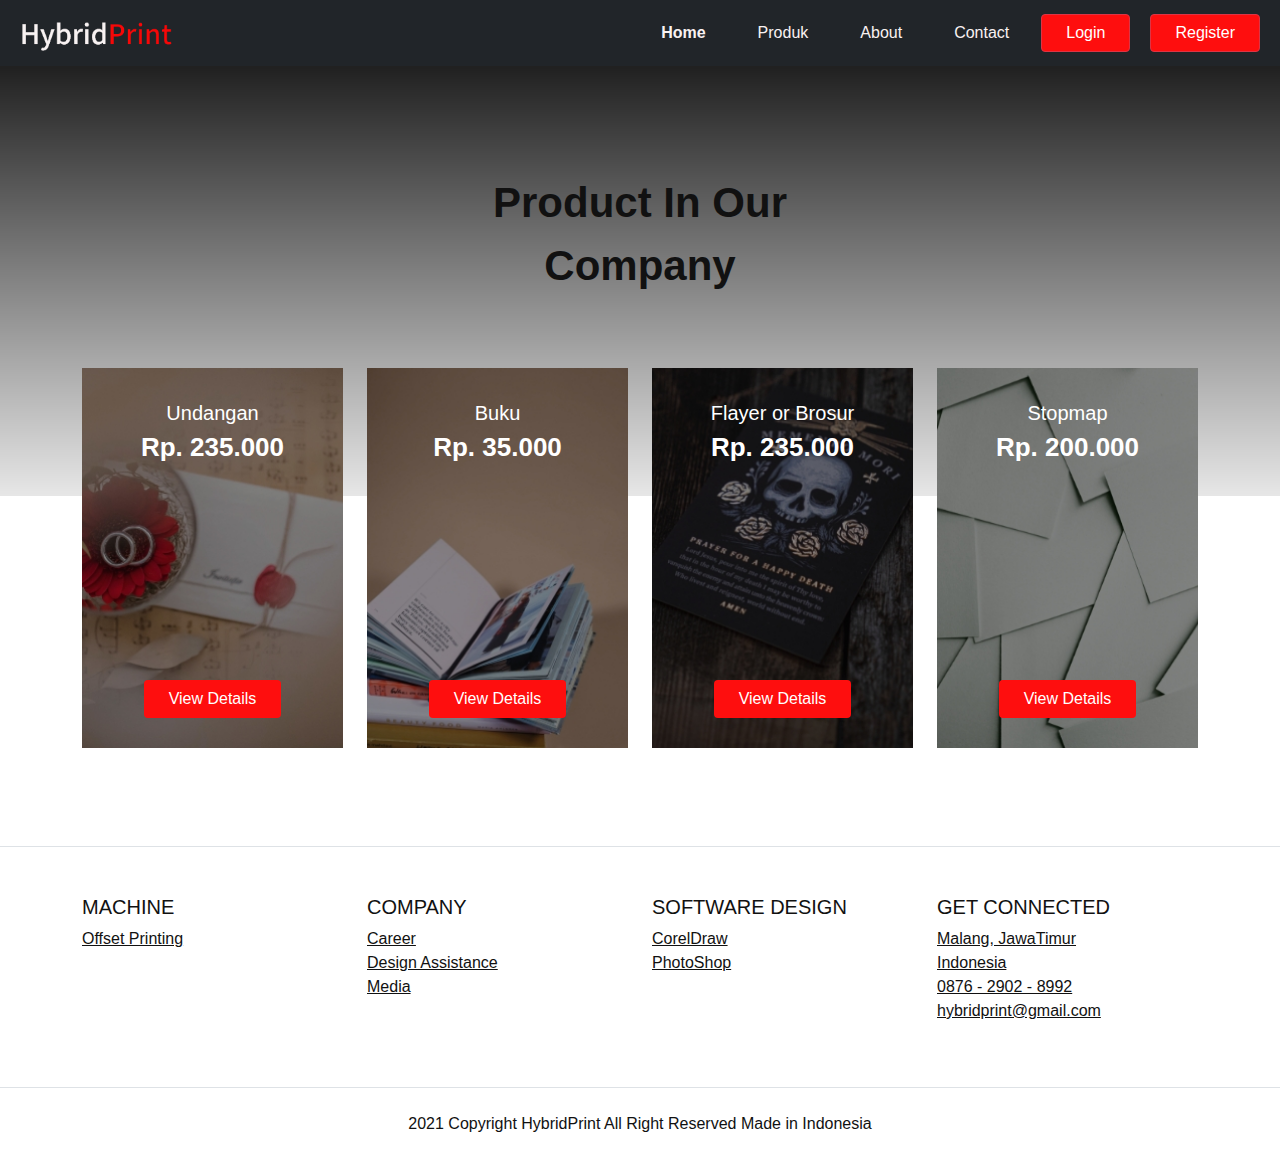
<file: produk.html>
<!DOCTYPE html>
<html lang="en">
<head>
    <meta charset="UTF-8">
    <meta http-equiv="X-UA-Compatible" content="IE=edge">
    <meta name="viewport" content="width=device-width, initial-scale=1.0">
    <title>Document</title>
    <link rel="stylesheet" href="frontend/libraries/bootstrap/css/bootstrap.css">
    <link rel="stylesheet" href="frontend/styles/main.css">
    <!--font cdn-->
    <link rel="stylesheet" href="https://cdnjs.cloudflare.com/ajax/libs/font-awesome/4.7.0/css/font-awesome.min.css">
</head>
<body>
    <!--Navbar-->
    <div class="">
        <nav class="navbar navbar-expand-lg navbar-dark bg-dark">
            <a href="#" class="navbar-brand">
                <img src="frontend/images/HybridPrint.png" alt="Logo Hybrid">
            </a>
            <button class="navbar-toggler navbar-toggler-right collapsed"
            type="button" data-bs-toggle="collapse" data-bs-target="#navb"
            aria-expanded="false">
            
            <span class="navbar-toggler-icon">
            </span>
            </button>
            <div class="collapse navbar-collapse justify-content-end" id="navb">
                <ul class="navbar-nav ml-auto me-3">
                    <li class="nav-item mx-md-2">
                    <a href="index.html" class="nav-link active">Home</a>
                    </li>
                    <li class="nav-item mx-md-2">
                    <a href="produk.html" class="nav-link">Produk</a>
                    </li>
                    <li class="nav-item mx-md-2">
                    <a href="about.html" class="nav-link">About</a>
                    </li>
                    <li class="nav-item mx-md-2">
                    <a href="contact.html" class="nav-link">Contact</a>
                    </li>
                </ul>
                <!--Mobile-->
                <form class="form-inline d-sm-block d-md-none">
                    <button class="btn btn-login btn-danger btn-navbar-left my-2 my-sm-0 px-4">
                        Login
                    </button>
                <!--Website-->
                </form>
                <form class="form-inline my-2 my-lg-0 d-none d-md-block">
                    <button class="btn btn-login btn-danger btn-navbar-right my-2 my-sm-0 px-4">
                        Login
                    </button>
                </form>
                
                <form class="form-inline d-sm-block d-md-none">
                    <button class="btn btn-login btn-danger btn-navbar-left my-2 my-sm-0 px-4">
                        Register
                    </button>
                <!--Website-->
                </form>
                <form class="form-inline my-2 my-lg-0 d-none d-md-block">
                    <button class="btn btn-login btn-danger btn-navbar-right my-2 my-sm-0 px-4">
                        Register
                    </button>
                </form>
            </div>
        </nav>
    </div>
    <!--Header-->
    <main>
        <section class="section-produk-header"></section>
            <section class="section-produk-content">
                <div class="container">
                    <div class="row">
                        <div class="col p-0">
                            <nav>
                                <ol class="breadcrumb">
                                    <li class="breadcrumb-item text-center">
                                        <p>Product In Our
                                        <br>
                                            Company
                                        </p> 
                                    </li>
                                </ol>
                            </nav>
                        </div>
                    </div>
                </div>
            </section>   
            
            <section class="section-produk-detail" id="produk-detail">
                <div class="container">
                    <div class="section-popular-produk row justify-content-center">
                        <div class="col-sm-6 col-md-4 col-lg-3">
                            <div class="card-produk text-center d-flex flex-column"
                            style="background-image: url('frontend/images/detail_1.jpg');">
                            <div class="nama-produk">Undangan</div>
                            <div class="tipe-produk">Rp. 235.000</div>
                            <div class="produk-button mt-auto">
                                <a href="details.html" class="btn btn-produk-details px-4">
                                    View Details
                                </a>
                            </div>
                            </div>
                        </div>

                        <div class="col-sm-6 col-md-4 col-lg-3">
                            <div class="card-produk text-center d-flex flex-column"
                            style="background-image: url('frontend/images/detail_2.jpg');">
                            <div class="nama-produk">Buku</div>
                            <div class="tipe-produk">Rp. 35.000</div>
                            <div class="produk-button mt-auto">
                                <a href="details.html" class="btn btn-produk-details px-4">
                                    View Details
                                </a>
                            </div>
                            </div>
                        </div>

                        <div class="col-sm-6 col-md-4 col-lg-3">
                            <div class="card-produk text-center d-flex flex-column"
                            style="background-image: url('frontend/images/detail_3.jpg');">
                            <div class="nama-produk">Flayer or Brosur</div>
                            <div class="tipe-produk">Rp. 235.000</div>
                            <div class="produk-button mt-auto">
                                <a href="details.html" class="btn btn-produk-details px-4">
                                    View Details
                                </a>
                            </div>
                            </div>
                        </div>

                        <div class="col-sm-6 col-md-4 col-lg-3">
                            <div class="card-produk text-center d-flex flex-column"
                            style="background-image: url('frontend/images/detail_4.jpg');">
                            <div class="nama-produk">Stopmap</div>
                            <div class="tipe-produk">Rp. 200.000</div>
                            <div class="produk-button mt-auto">
                                <a href="details.html" class="btn btn-produk-details px-4">
                                    View Details
                                </a>
                            </div>
                            </div>
                        </div>
                        </div>
                </div>
            </section>
        
    </main>


    <footer class="section-footer mt-5 mb-4 border-top">
        <div class="container pt-5 pb-5">
            <div class="row justify-content-center align-items-center">
                <div class="col-12">
                    <div class="row">
                        <div class="col-12 col-lg-3">
                            <h5>MACHINE</h5>
                            <ul class="list-unstyled">
                                <li><a href="#">Offset Printing</a></li>
                            </ul>
                        </div>

                        <div class="col-12 col-lg-3">
                            <h5>COMPANY</h5>
                            <ul class="list-unstyled">
                                <li><a href="#">Career</a></li>
                                <li><a href="#">Design Assistance</a></li>
                                <li><a href="#">Media</a></li>
                            </ul>
                        </div>

                        <div class="col-12 col-lg-3">
                            <h5>SOFTWARE DESIGN</h5>
                            <ul class="list-unstyled">
                                <li><a href="#">CorelDraw</a></li>
                                <li><a href="#">PhotoShop</a></li>
                            </ul>
                        </div>

                        <div class="col-12 col-lg-3">
                            <h5>GET CONNECTED</h5>
                            <ul class="list-unstyled">
                                <li><a href="#">Malang, JawaTimur</a></li>
                                <li><a href="#">Indonesia</a></li>
                                <li><a href="#">0876 - 2902 - 8992</a></li>
                                <li><a href="#">hybridprint@gmail.com</a></li>
                            </ul>
                        </div>
                    </div>
                </div>
            </div>
        </div>

        <div class="container-fluid">
            <div class="row border-top justify-content-center align-items-center pt-4">
                <div class="col-auto text-gray-500 font-weight-light">
                    2021 Copyright HybridPrint All Right Reserved Made in Indonesia
                </div>
            </div>
        </div>
    </footer>

    <script src="frontend/libraries/jquery/jquery-3.6.0.min.js"></script>
    <script src="frontend/libraries/bootstrap/js/bootstrap.js"></script>
    <script src="frontend/libraries/retina/retina.min.js"></script>
</body>
</html>
</file>
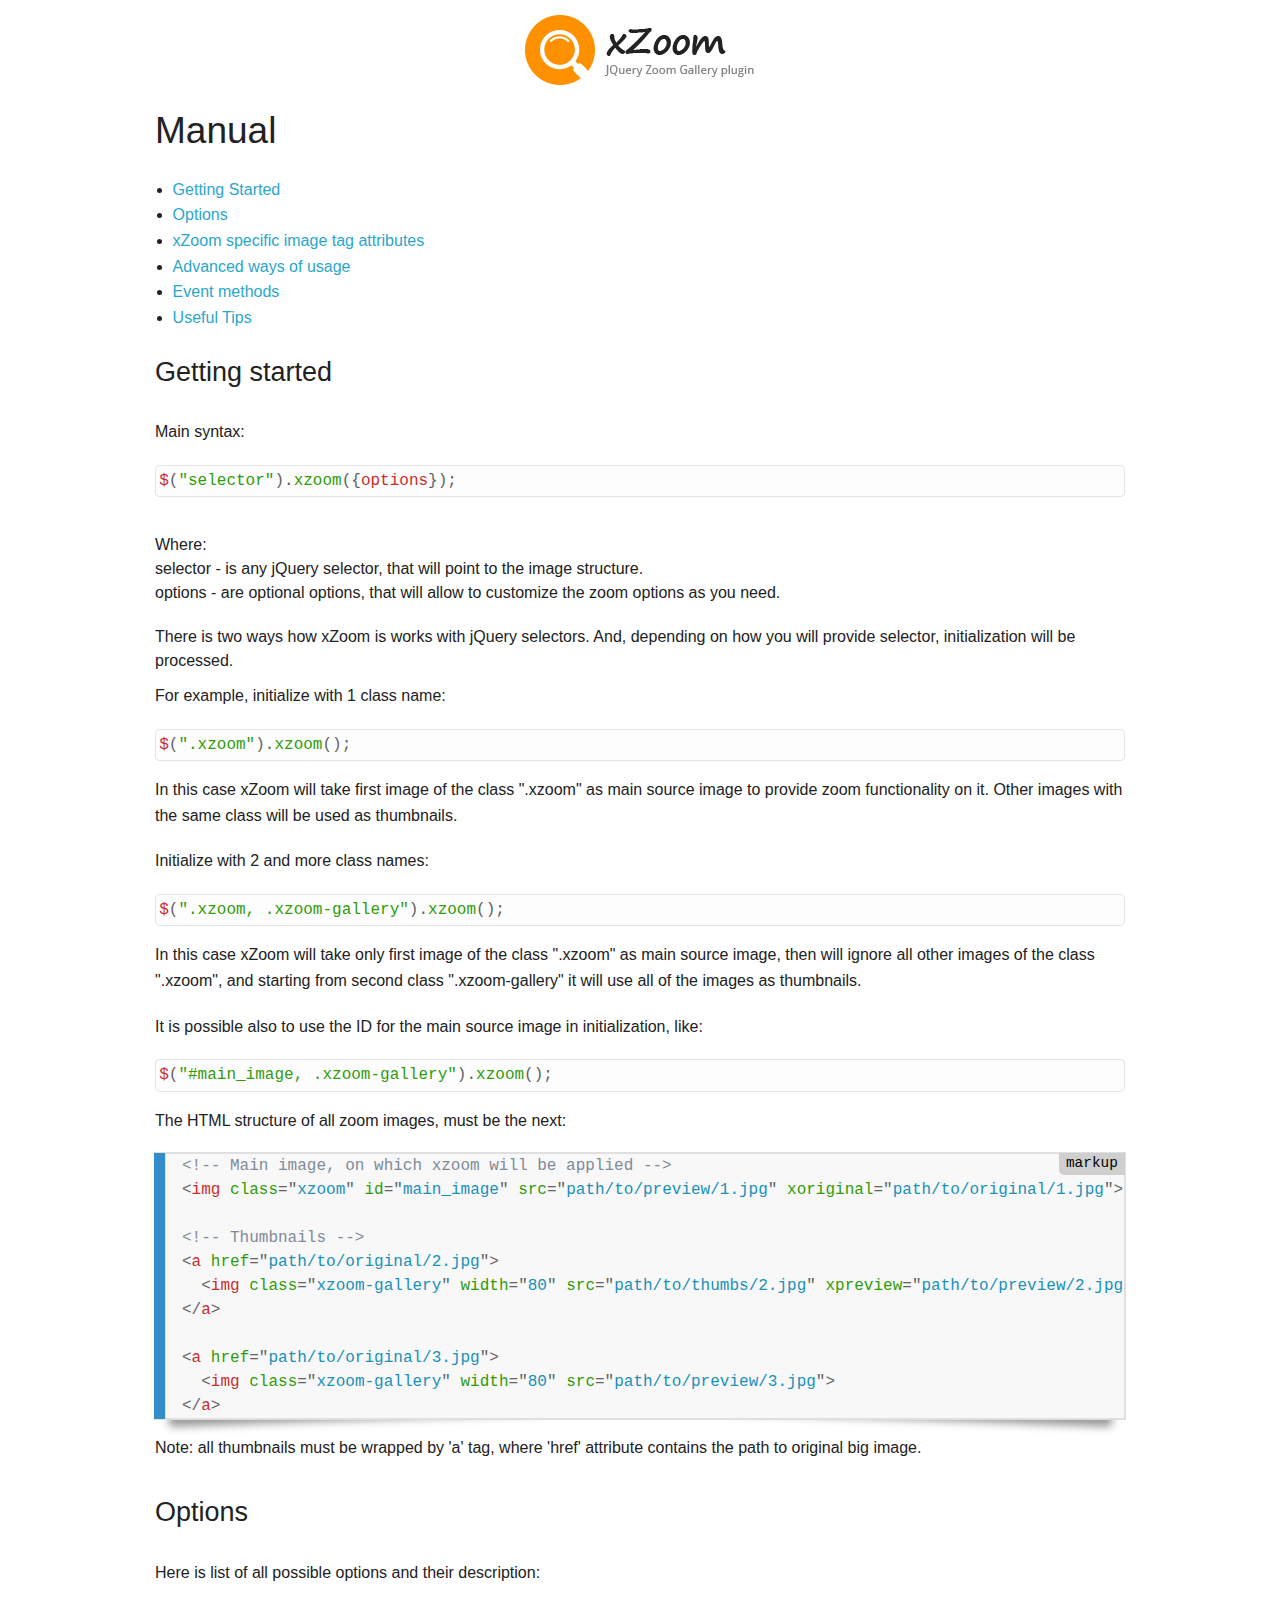
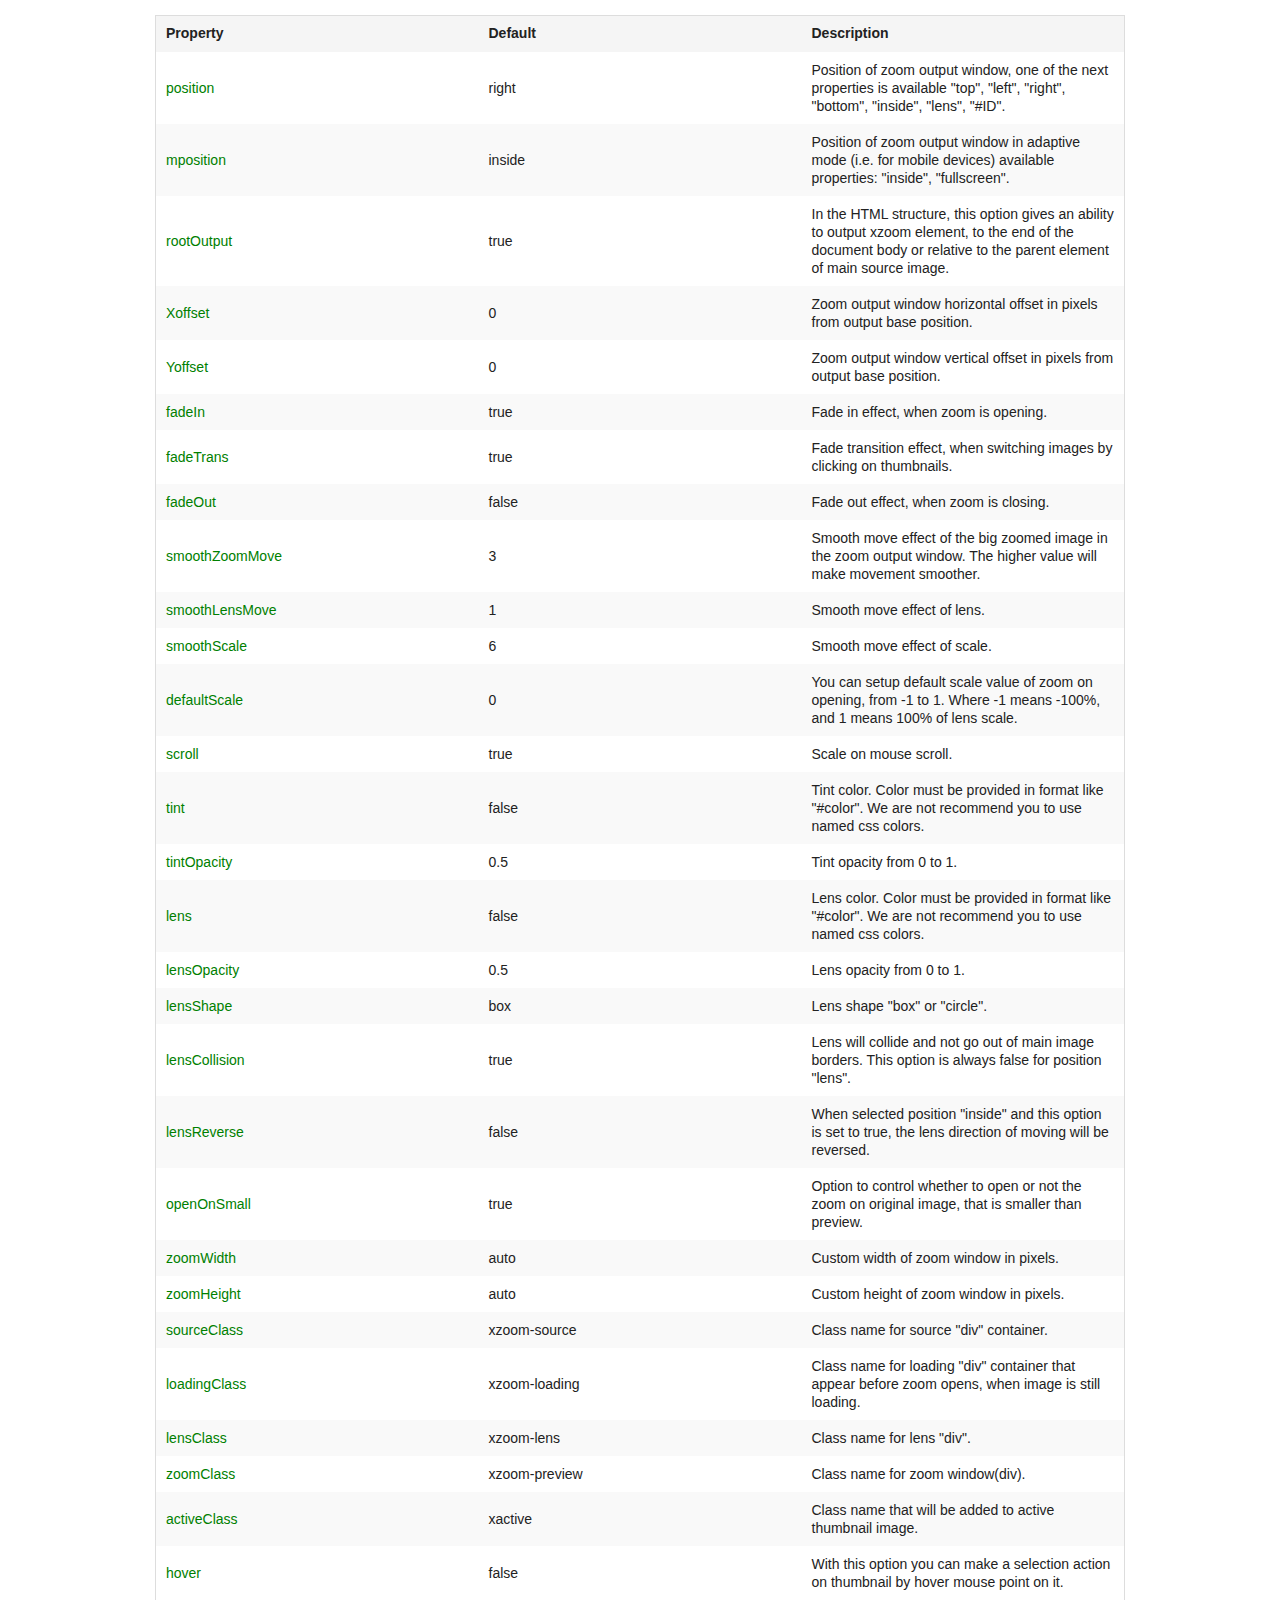
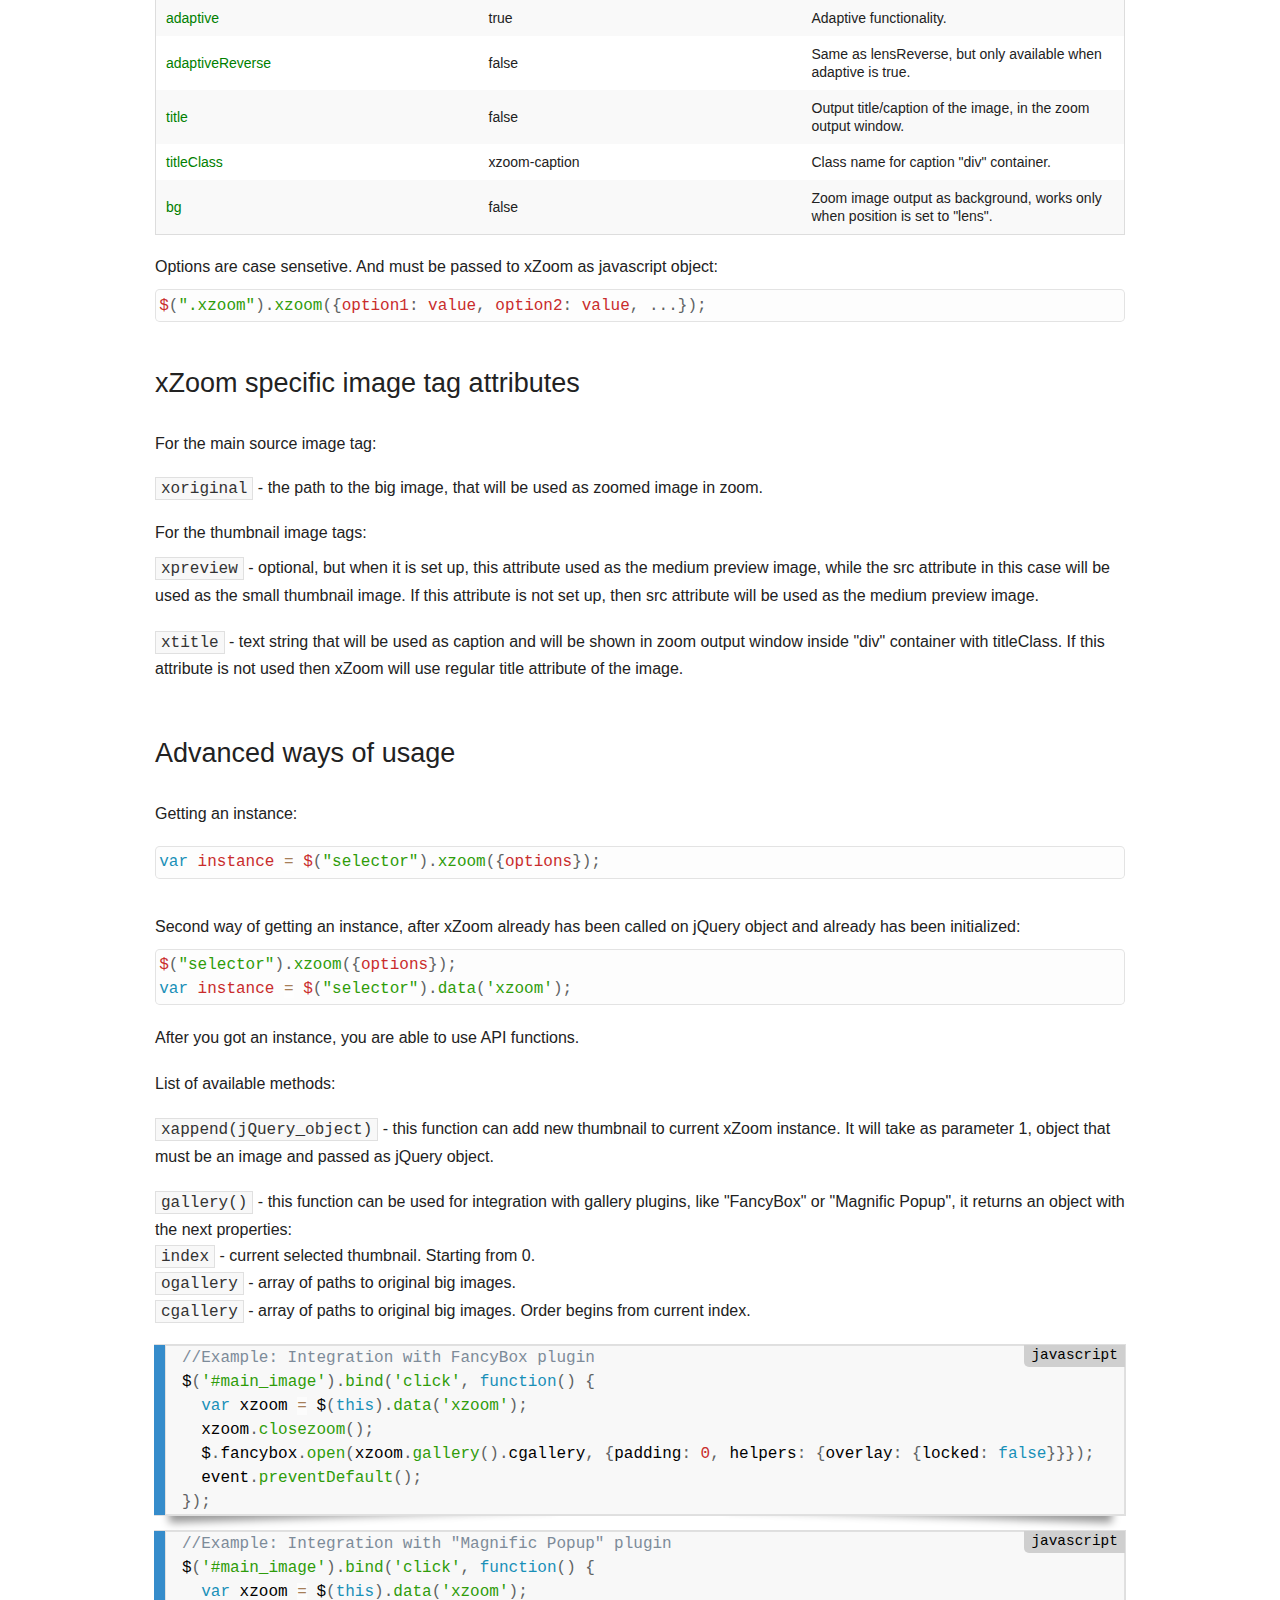
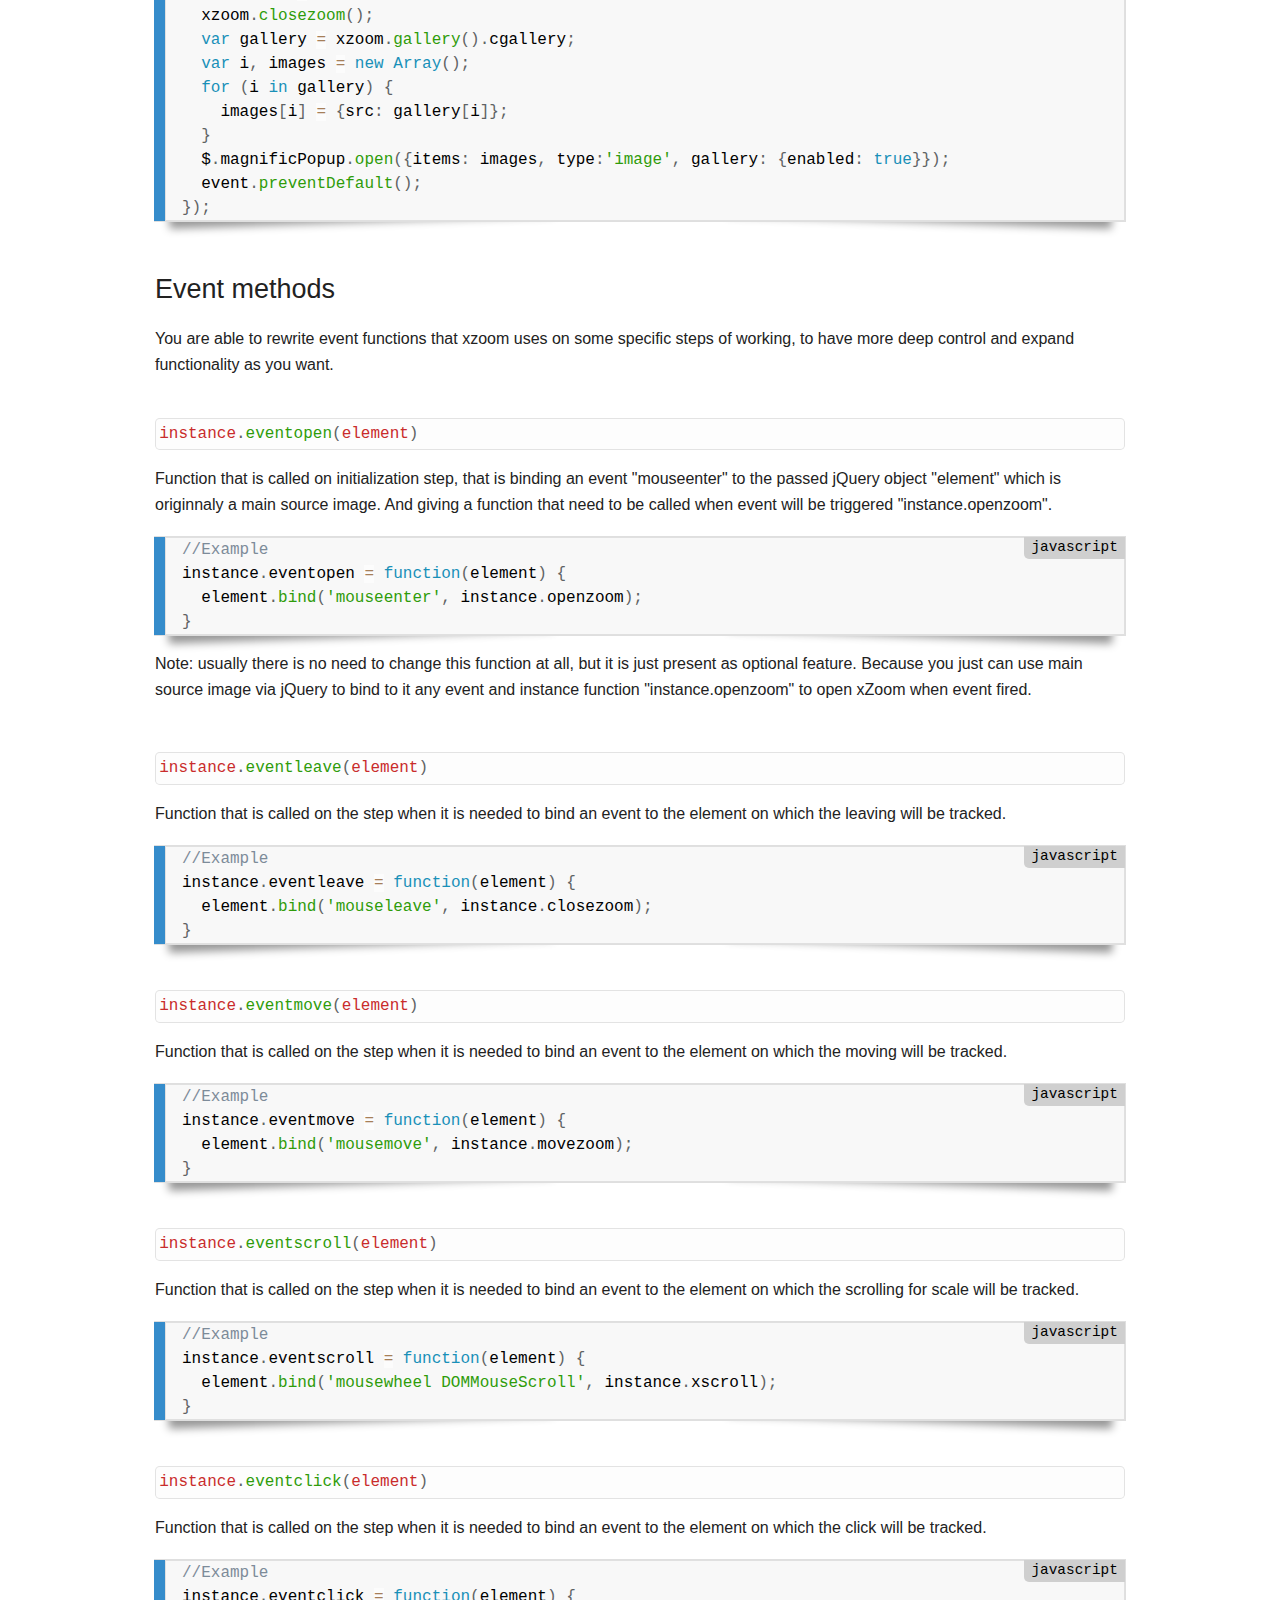
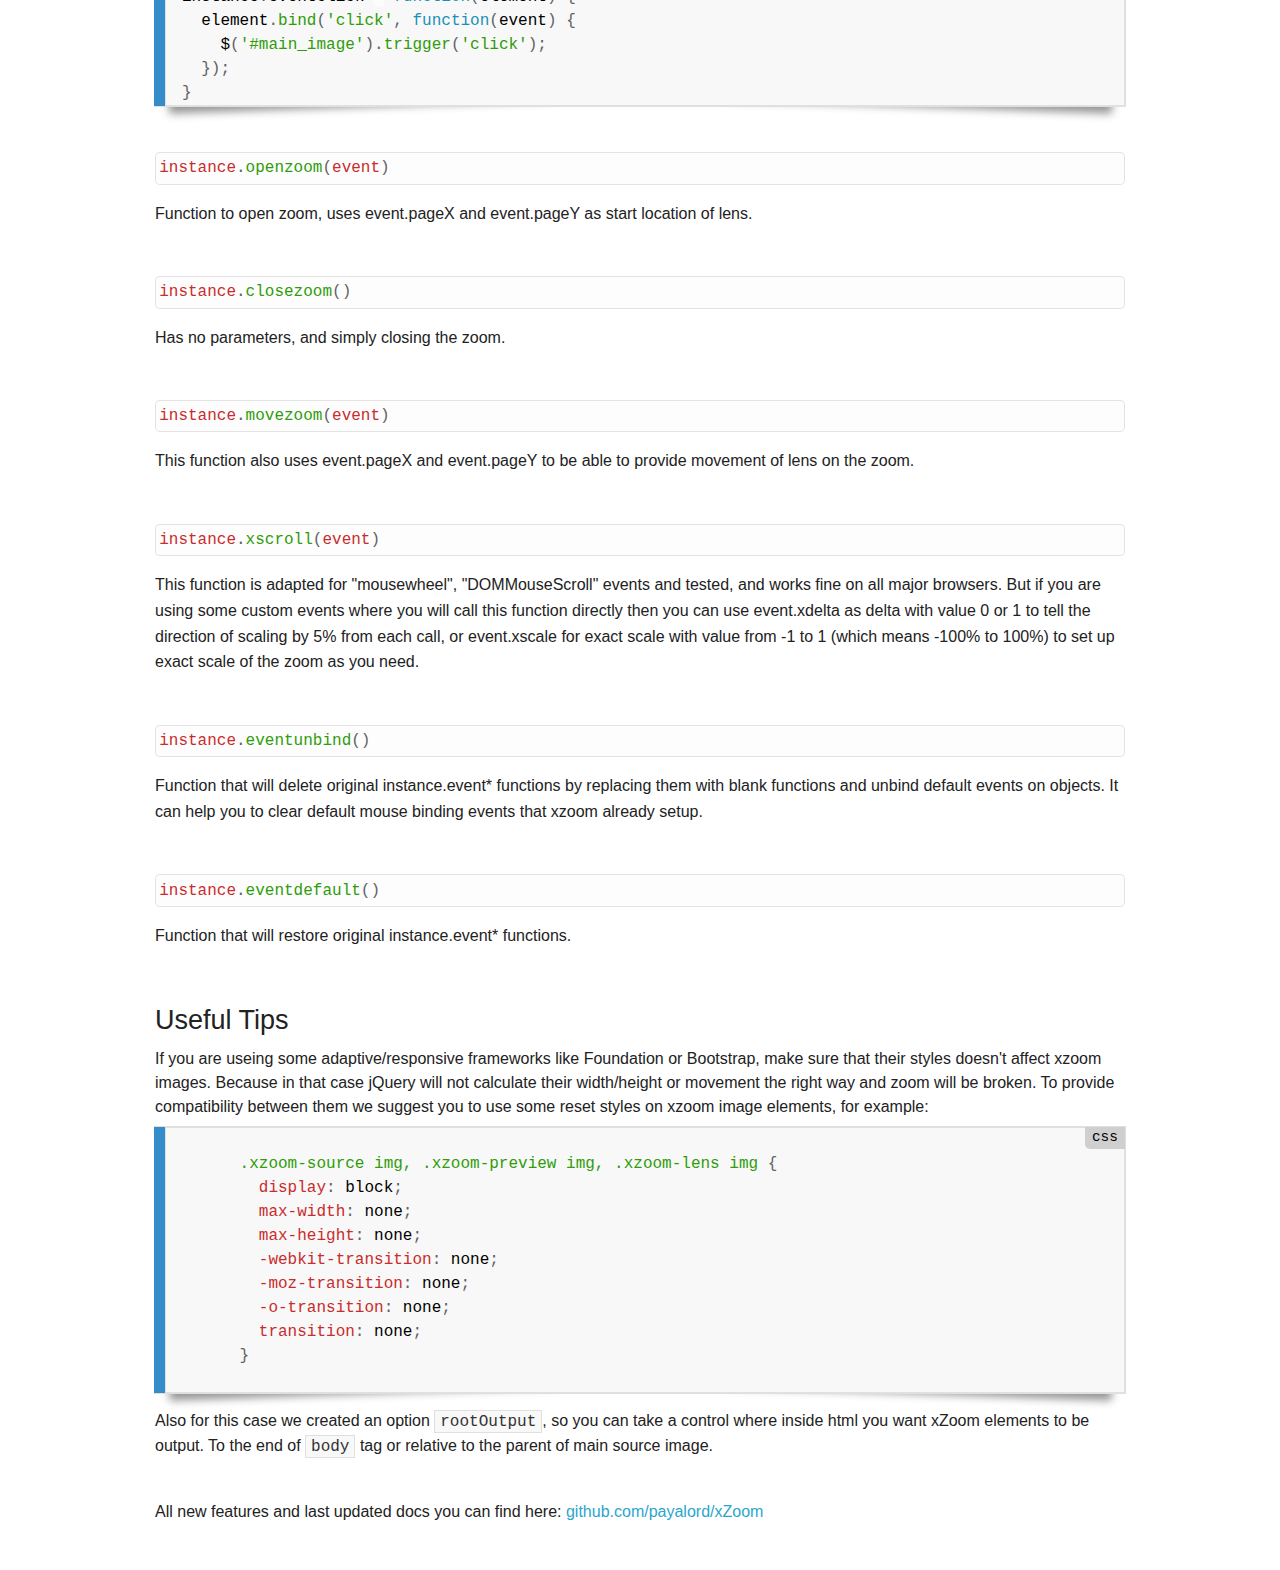
<file: xZoom-master/doc/manual.html>
<!doctype html>
<html class="no-js" lang="en">
  <head>
  <meta charset="utf-8" />
  <meta name="viewport" content="width=device-width, initial-scale=1.0" />
  <title>Manual | xZoom Jquery Zoom Gallery</title>
  <link rel="stylesheet" href="css/normalize.css" />
  <link rel="stylesheet" href="css/foundation.css" />
  <link rel="stylesheet" href="css/prism.css" />
  <link rel="stylesheet" href="css/manual.css" />
  <script src="js/vendor/modernizr.js"></script>
  <!--[if lt IE 9]><script src="http://html5shiv.googlecode.com/svn/trunk/html5.js"></script><![endif]-->     
  </head>

  <body>
  
  <div class="container">
  <div class="row">
    <div class="large-12 column text-center"><a href="https://payalord.github.io/xZoom"><img src="images/logo.png" alt=""></a></div>
    <div class="large-12 column"><p><h2>Manual</h2></p></div>
    <div class="large-12 column">
    <ul>
      <li><a href="#started">Getting Started</a></li>
      <li><a href="#options">Options</a></li>
      <li><a href="#specific">xZoom specific image tag attributes</a></li>
      <li><a href="#advanced">Advanced ways of usage</a></li>
      <li><a href="#events">Event methods</a></li>
      <li><a href="#usefultips">Useful Tips</a></li>
    </ul>
    </div>
  </div>
  <section id="started" class="padding-top0">
    <div class="row">
    <div class="large-12 column">
      <h3>Getting started</h3>  
    </div>    
    <div class="large-12 column">
      <div class="line">
      <p>Main syntax:</p>
      <code class="language-javascript">$("selector").xzoom({options});</code>
      </div>
      <div class="line">
      Where:<br />
      selector - is any jQuery selector, that will point to the image structure.<br />
      options - are optional options, that will allow to customize the zoom options as you need.<br />
      </div>          
      <div class="line">
      There is two ways how xZoom is works with jQuery selectors. And, depending on how you will provide selector, initialization will be processed.
      <p>For example, initialize with 1 class name:</p>
      <code class="language-javascript">$(".xzoom").xzoom();</code>
      <p>In this case xZoom will take first image of the class ".xzoom" as main source image to provide zoom functionality on it. Other images with the same class will be used as thumbnails.</p>
      <p>Initialize with 2 and more class names:</p>
      <code class="language-javascript">$(".xzoom, .xzoom-gallery").xzoom();</code>
      <p>In this case xZoom will take only first image of the class ".xzoom" as main source image, then will ignore all other images of the class ".xzoom", and starting from second class ".xzoom-gallery" it will use all of the images as thumbnails.</p>
      <p>It is possible also to use the ID for the main source image in initialization, like:</p>
      <code class="language-javascript">$("#main_image, .xzoom-gallery").xzoom();</code>
      <p>The HTML structure of all zoom images, must be the next:</p>
        <pre><code class="language-markup">&lt;!-- Main image, on which xzoom will be applied --&gt;
&lt;img class="xzoom" id="main_image" src="path/to/preview/1.jpg" xoriginal="path/to/original/1.jpg"&gt;

&lt;!-- Thumbnails --&gt;
&lt;a href="path/to/original/2.jpg"&gt;
  &lt;img class="xzoom-gallery" width="80" src="path/to/thumbs/2.jpg" xpreview="path/to/preview/2.jpg"&gt;
&lt;/a&gt;

&lt;a href="path/to/original/3.jpg"&gt;
  &lt;img class="xzoom-gallery" width="80" src="path/to/preview/3.jpg"&gt;
&lt;/a&gt;</code></pre>
      <p>Note: all thumbnails must be wrapped by 'a' tag, where 'href' attribute contains the path to original big image.</p>
      </div>
    </div>
    </div>
  </section>
   <section id="options" class="padding-top0">
    <div class="row">
    <div class="large-12 column">
      <h3>Options</h3>  
    </div>    
    <div class="large-12 column">
      <div class="line">
      <p>
      Here is list of all possible options and their description:</p>
      </div>
      <div>
      <table>
        <thead>
        <tr>
          <th>Property</th>
          <th>Default</th>
          <th>Description</th>
        </tr>
        </thead>
        <tbody>
        <tr>
          <td class="green">position</td>
          <td>right</td>
          <td>Position of zoom output window, one of the next properties is available "top", "left", "right", "bottom", "inside", "lens", "#ID".</td>
        </tr>
        <tr>
          <td class="green">mposition</td>
          <td>inside</td>
          <td>Position of zoom output window in adaptive mode (i.e. for mobile devices) available properties: "inside", "fullscreen".</td>
        </tr>
        <tr>
          <td class="green">rootOutput</td>
          <td>true</td>
          <td>In the HTML structure, this option gives an ability to output xzoom element, to the end of the document body or relative to the parent element of main source image.</td>
        </tr>
        <tr>
          <td class="green">Xoffset</td>
          <td>0</td>
          <td>Zoom output window horizontal offset in pixels from output base position.</td>
        </tr>
        <tr>
          <td class="green">Yoffset</td>
          <td>0</td>
          <td>Zoom output window vertical offset in pixels from output base position.</td>
        </tr> 
        <tr>
          <td class="green">fadeIn</td>
          <td>true</td>
          <td>Fade in effect, when zoom is opening.</td>
        </tr> 
        <tr>
          <td class="green">fadeTrans</td>
          <td>true</td>
          <td>Fade transition effect, when switching images by clicking on thumbnails.</td>
        </tr> 
        <tr>
          <td class="green">fadeOut</td>
          <td>false</td>
          <td>Fade out effect, when zoom is closing.</td>
        </tr> 
        <tr>
          <td class="green">smoothZoomMove</td>
          <td>3</td>
          <td>Smooth move effect of the big zoomed image in the zoom output window. The higher value will make movement smoother.</td>
        </tr>
        <tr>
          <td class="green">smoothLensMove</td>
          <td>1</td>
          <td>Smooth move effect of lens.</td>
        </tr>
        <tr>
          <td class="green">smoothScale</td>
          <td>6</td>
          <td>Smooth move effect of scale.</td>
        </tr>
        <tr>
          <td class="green">defaultScale</td>
          <td>0</td>
          <td>You can setup default scale value of zoom on opening, from -1 to 1. Where -1 means -100%, and 1 means 100% of lens scale.</td>
        </tr>
        <tr>
          <td class="green">scroll</td>
          <td>true</td>
          <td>Scale on mouse scroll.</td>
        </tr>
        <tr>
          <td class="green">tint</td>
          <td>false</td>
          <td>Tint color. Color must be provided in format like "#color". We are not recommend you to use named css colors.</td>
        </tr> 
        <tr>
          <td class="green">tintOpacity</td>
          <td>0.5</td>
          <td>Tint opacity from 0 to 1.</td>
        </tr>
        <tr>
          <td class="green">lens</td>
          <td>false</td>
          <td>Lens color. Color must be provided in format like "#color". We are not recommend you to use named css colors.</td>
        </tr>
        <tr>
          <td class="green">lensOpacity</td>
          <td>0.5</td>
          <td>Lens opacity from 0 to 1.</td>
        </tr>
        <tr>
          <td class="green">lensShape</td>
          <td>box</td>
          <td>Lens shape "box" or "circle".</td>
        </tr>
        <tr>
          <td class="green">lensCollision</td>
          <td>true</td>
          <td>Lens will collide and not go out of main image borders. This option is always false for position "lens".</td>
        </tr>
        <tr>
          <td class="green">lensReverse</td>
          <td>false</td>
          <td>When selected position "inside" and this option is set to true, the lens direction of moving will be reversed.</td>
        </tr>
        <tr>
          <td class="green">openOnSmall</td>
          <td>true</td>
          <td>Option to control whether to open or not the zoom on original image, that is smaller than preview.</td>
        </tr>
        <tr>
          <td class="green">zoomWidth</td>
          <td>auto</td>
          <td>Custom width of zoom window in pixels.</td>
        </tr>
        <tr>
          <td class="green">zoomHeight</td>
          <td>auto</td>
          <td>Custom height of zoom window in pixels.</td>
        </tr>
        <tr>
          <td class="green">sourceClass</td>
          <td>xzoom-source</td>
          <td>Class name for source "div" container.</td>
        </tr>
        <tr>
          <td class="green">loadingClass</td>
          <td>xzoom-loading</td>
          <td>Class name for loading "div" container that appear before zoom opens, when image is still loading.</td>
        </tr>
        <tr>
          <td class="green">lensClass</td>
          <td>xzoom-lens</td>
          <td>Class name for lens "div".</td>
        </tr>
        <tr>
          <td class="green">zoomClass</td>
          <td>xzoom-preview</td>
          <td>Class name for zoom window(div).</td>
        </tr>
        <tr>
          <td class="green">activeClass</td>
          <td>xactive</td>
          <td>Class name that will be added to active thumbnail image.</td>
        </tr>
        <tr>
          <td class="green">hover</td>
          <td>false</td>
          <td>With this option you can make a selection action on thumbnail by hover mouse point on it.</td>
        </tr>
        <tr>
          <td class="green">adaptive</td>
          <td>true</td>
          <td>Adaptive functionality.</td>
        </tr>
        <tr>
          <td class="green">adaptiveReverse</td>
          <td>false</td>
          <td>Same as lensReverse, but only available when adaptive is true.</td>
        </tr>
        <tr>
          <td class="green">title</td>
          <td>false</td>
          <td>Output title/caption of the image, in the zoom output window.</td>
        </tr>
        <tr>
          <td class="green">titleClass</td>
          <td>xzoom-caption</td>
          <td>Class name for caption "div" container.</td>
        </tr>
        <tr>
          <td class="green">bg</td>
          <td>false</td>
          <td>Zoom image output as background, works only when position is set to "lens".</td>
        </tr>                               
        </tbody>
      </table>
    </div>
    <div>
      Options are case sensetive. And must be passed to xZoom as javascript object:
      <p><code class="language-javascript">$(".xzoom").xzoom({option1: value, option2: value, ...});</code></p>
    </div>          
    </div>
    </div>
  </section> 
  <section id="specific">
    <div class="row">
    <div class="large-12 column">
      <h3>xZoom specific image tag attributes</h3>  
    </div>    
    <div class="large-12 column">
      <div class="line">
      <p>For the main source image tag:</p>
      <code class="highlight">xoriginal</code> - the path to the big image, that will be used as zoomed image in zoom.
      </div>
      <div class="line">
      For the thumbnail image tags:
      <p><code class="highlight">xpreview</code> - optional, but when it is set up, this attribute used as the medium preview image, while the src attribute in this case will be used as the small thumbnail image. If this attribute is not set up, then src attribute will be used as the medium preview image.</p>
      <p><code class="highlight">xtitle</code> - text string that will be used as caption and will be shown in zoom output window inside "div" container with titleClass. If this attribute is not used then xZoom will use regular title attribute of the image.</p>
      </div>          
    </div>
    </div>
  </section>
  <section id="advanced">
    <div class="row">
    <div class="large-12 column">
      <h3>Advanced ways of usage</h3>  
    </div>    
    <div class="large-12 column">
      <div class="line">
      <p>Getting an instance:</p>
      <code class="language-javascript">var instance = $("selector").xzoom({options});</code>
      </div>
      <div class="line">
      Second way of getting an instance, after xZoom already has been called on jQuery object and already has been initialized:
      <p><code class="language-javascript">$("selector").xzoom({options});
var instance = $("selector").data('xzoom');</code></p>
      <p>After you got an instance, you are able to use API functions.</p>
      <p>List of available methods:</p>
      <p><code class="javascript">xappend(jQuery_object)</code> - this function can add new thumbnail to current xZoom instance. It will take as parameter 1, object that must be an image and passed as jQuery object.</p>
      <p><code class="javascript">gallery()</code> - this function can be used for integration with gallery plugins, like "FancyBox" or "Magnific Popup", it returns an object with the next properties:<br />
      <code class="highlight">index</code> - current selected thumbnail. Starting from 0.<br />
      <code class="highlight">ogallery</code> - array of paths to original big images.<br />
      <code class="highlight">cgallery</code> - array of paths to original big images. Order begins from current index.</p>
      <pre><code class="language-javascript">//Example: Integration with FancyBox plugin
$('#main_image').bind('click', function() {
  var xzoom = $(this).data('xzoom');
  xzoom.closezoom();
  $.fancybox.open(xzoom.gallery().cgallery, {padding: 0, helpers: {overlay: {locked: false}}});
  event.preventDefault();
});</code></pre>

      <pre><code class="language-javascript">//Example: Integration with "Magnific Popup" plugin
$('#main_image').bind('click', function() {
  var xzoom = $(this).data('xzoom');
  xzoom.closezoom();
  var gallery = xzoom.gallery().cgallery;
  var i, images = new Array();
  for (i in gallery) {
    images[i] = {src: gallery[i]};
  }
  $.magnificPopup.open({items: images, type:'image', gallery: {enabled: true}});
  event.preventDefault();
});</code></pre>
      </div>              
    </div>
    </div>
  </section>    
  <section id="events">
    <div class="row">
    <div class="large-12 column">
      <h3>Event methods</h3>  
    </div>    
    <div class="large-12 column">
       <div>
       <p>You are able to rewrite event functions that xzoom uses on some specific steps of working, to have more deep control and expand functionality as you want.</p>
       </div>
      <div class="line">
      <p><code class="language-javascript">instance.eventopen(element)</code>
      Function that is called on initialization step, that is binding an event "mouseenter" to the passed jQuery object "element" which is originnaly a main source image. And giving a function that need to be called when event will be triggered "instance.openzoom". </p>
      <pre><code class="language-javascript">//Example
instance.eventopen = function(element) {
  element.bind('mouseenter', instance.openzoom);
}</code></pre>
    <p>Note: usually there is no need to change this function at all, but it is just present as optional feature. Because you just can use main source image via jQuery to bind to it any event and instance function "instance.openzoom" to open xZoom when event fired.</p>
      </div>  
      <div class="line">
      <p><code class="language-javascript">instance.eventleave(element)</code>
      Function that is called on the step when it is needed to bind an event to the element on which the leaving will be tracked.</p>
      <pre><code class="language-javascript">//Example
instance.eventleave = function(element) {
  element.bind('mouseleave', instance.closezoom);
}</code></pre>
      </div> 
      <div class="line">
      <p><code class="language-javascript">instance.eventmove(element)</code>
      Function that is called on the step when it is needed to bind an event to the element on which the moving will be tracked.</p>
      <pre><code class="language-javascript">//Example
instance.eventmove = function(element) {
  element.bind('mousemove', instance.movezoom);
}</code></pre>
      </div>  
      <div class="line">
      <p><code class="language-javascript">instance.eventscroll(element)</code>
      Function that is called on the step when it is needed to bind an event to the element on which the scrolling for scale will be tracked.</p>
      <pre><code class="language-javascript">//Example
instance.eventscroll = function(element) {
  element.bind('mousewheel DOMMouseScroll', instance.xscroll);
}</code></pre>
      </div>  
      <div class="line">
      <p><code class="language-javascript">instance.eventclick(element)</code>
      Function that is called on the step when it is needed to bind an event to the element on which the click will be tracked.</p>
      <pre><code class="language-javascript">//Example
instance.eventclick = function(element) {
  element.bind('click', function(event) {
    $('#main_image').trigger('click');
  });
}</code></pre>
      </div>   
      <div class="line">
      <p><code class="language-javascript">instance.openzoom(event)</code>
      Function to open zoom, uses event.pageX and event.pageY as start location of lens.</p>
      </div>    
      <div class="line">
      <p><code class="language-javascript">instance.closezoom()</code>
      Has no parameters, and simply closing the zoom.</p>
      </div> 
      <div class="line">
      <p><code class="language-javascript">instance.movezoom(event)</code>
      This function also uses event.pageX and event.pageY to be able to provide movement of lens on the zoom.</p>
      </div>    
      <div class="line">
      <p><code class="language-javascript">instance.xscroll(event)</code>
      This function is adapted for "mousewheel", "DOMMouseScroll" events and tested, and works fine on all major browsers. But if you are using some custom events where you will call this function directly then you can use event.xdelta as delta with value 0 or 1 to tell the direction of scaling by 5% from each call, or event.xscale for exact scale with value from -1 to 1 (which means -100% to 100%) to set up exact scale of the zoom as you need.</p>
      </div> 
      <div class="line">
      <p><code class="language-javascript">instance.eventunbind()</code>
      Function that will delete original instance.event* functions by replacing them with blank functions and unbind default events on objects. It can help you to clear default mouse binding events that xzoom already setup.</p>
      </div>   
      <div class="line">
      <p><code class="language-javascript">instance.eventdefault()</code>
      Function that will restore original instance.event* functions.</p>
      </div>                                                                                 
    </div>
    </div>
  </section>
  <section id="usefultips">
    <div class="row">
    <div class="large-12 column">
      <h3>Useful Tips</h3>  
    </div>    
    <div class="large-12 column">
      If you are useing some adaptive/responsive frameworks like Foundation or Bootstrap, make sure that their styles doesn't affect xzoom images. Because in that case jQuery will not calculate their width/height or movement the right way and zoom will be broken. To provide compatibility between them we suggest you to use some reset styles on xzoom image elements, for example:
      <pre><code class="language-css">
      .xzoom-source img, .xzoom-preview img, .xzoom-lens img {
        display: block;
        max-width: none;
        max-height: none;
        -webkit-transition: none;
        -moz-transition: none;
        -o-transition: none;
        transition: none;
      }
      </code></pre>
      Also for this case we created an option <code class="highlight">rootOutput</code>, so you can take a control where inside html you want xZoom elements to be output. To the end of <code class="highlight">body</code> tag or relative to the parent of main source image.
    </div>
    </div>
  </section>
  <section>
  <div class="row">
    <div class="large-12 column">
      <div class="line">
        <p>All new features and last updated docs you can find here: <a href="https://github.com/payalord/xZoom">github.com/payalord/xZoom</a></p>
      </div>
    </div>
  </div>  
  </section>
  </div>
  <script src="js/vendor/jquery.js"></script>
  <script src="js/foundation.min.js"></script>
  <script src="js/vendor/prism.js"></script>
  </body>
</html>
</file>
<file: xZoom-master/doc/css/prism.css>
/* http://prismjs.com/download.html?themes=prism-coy&languages=markup+css+clike+javascript&plugins=line-highlight+line-numbers+show-language */
/**
 * prism.js Coy theme for JavaScript, CoffeeScript, CSS and HTML
 * Based on https://github.com/tshedor/workshop-wp-theme (Example: http://workshop.kansan.com/category/sessions/basics or http://workshop.timshedor.com/category/sessions/basics);
 * @author Tim  Shedor
 */

code[class*="language-"],
pre[class*="language-"] {
	color: black;
	font-family: Consolas, Monaco, 'Andale Mono', monospace;
	direction: ltr;
	text-align: left;
	white-space: pre;
	word-spacing: normal;
	word-break: normal;
	line-height: 1.5;

	-moz-tab-size: 4;
	-o-tab-size: 4;
	tab-size: 4;

	-webkit-hyphens: none;
	-moz-hyphens: none;
	-ms-hyphens: none;
	hyphens: none;
}

/* Code blocks */
pre[class*="language-"] {
	position: relative;
	margin: .5em 0;
	-webkit-box-shadow: -1px 0px 0px 0px #358ccb, 0px 0px 0px 1px #dfdfdf;
	-moz-box-shadow: -1px 0px 0px 0px #358ccb, 0px 0px 0px 1px #dfdfdf;
	box-shadow: -1px 0px 0px 0px #358ccb, 0px 0px 0px 1px #dfdfdf;
	border-left: 10px solid #358ccb;
	background-color: #fdfdfd;
	background-image: -webkit-linear-gradient(transparent 50%, rgba(69, 142, 209, 0.04) 50%);
	background-image: -moz-linear-gradient(transparent 50%, rgba(69, 142, 209, 0.04) 50%);
	background-image: -ms-linear-gradient(transparent 50%, rgba(69, 142, 209, 0.04) 50%);
	background-image: -o-linear-gradient(transparent 50%, rgba(69, 142, 209, 0.04) 50%);
	background-image: linear-gradient(transparent 50%, rgba(69, 142, 209, 0.04) 50%);
	background-size: 3em 3em;
	background-origin: content-box;
	overflow: visible;
	max-height: 30em;
}

code[class*="language"] {
	max-height: inherit;
	height: 100%;
	padding: 0 1em;
	display: block;
	overflow: auto;
}

/* Margin bottom to accomodate shadow */
:not(pre) > code[class*="language-"],
pre[class*="language-"] {
	background-color: #fdfdfd;
	-webkit-box-sizing: border-box;
	-moz-box-sizing: border-box;
	box-sizing: border-box;
	margin-bottom: 1em;
}

/* Inline code */
:not(pre) > code[class*="language-"] {
	position: relative;
	padding: .2em;
	-webkit-border-radius: 0.3em;
	-moz-border-radius: 0.3em;
	-ms-border-radius: 0.3em;
	-o-border-radius: 0.3em;
	border-radius: 0.3em;
	color: #c92c2c;
	border: 1px solid rgba(0, 0, 0, 0.1);
}

pre[class*="language-"]:before,
pre[class*="language-"]:after {
	content: '';
	z-index: -2;
	display: block;
	position: absolute;
	bottom: 0.75em;
	left: 0.18em;
	width: 40%;
	height: 20%;
	-webkit-box-shadow: 0px 13px 8px #979797;
	-moz-box-shadow: 0px 13px 8px #979797;
	box-shadow: 0px 13px 8px #979797;
	-webkit-transform: rotate(-2deg);
	-moz-transform: rotate(-2deg);
	-ms-transform: rotate(-2deg);
	-o-transform: rotate(-2deg);
	transform: rotate(-2deg);
}

:not(pre) > code[class*="language-"]:after,
pre[class*="language-"]:after {
	right: 0.75em;
	left: auto;
	-webkit-transform: rotate(2deg);
	-moz-transform: rotate(2deg);
	-ms-transform: rotate(2deg);
	-o-transform: rotate(2deg);
	transform: rotate(2deg);
}

.token.comment,
.token.block-comment,
.token.prolog,
.token.doctype,
.token.cdata {
	color: #7D8B99;
}

.token.punctuation {
	color: #5F6364;
}

.token.property,
.token.tag,
.token.boolean,
.token.number,
.token.function-name,
.token.constant,
.token.symbol,
.token.deleted {
	color: #c92c2c;
}

.token.selector,
.token.attr-name,
.token.string,
.token.char,
.token.function,
.token.builtin,
.token.inserted {
	color: #2f9c0a;
}

.token.operator,
.token.entity,
.token.url,
.token.variable {
	color: #a67f59;
	background: rgba(255, 255, 255, 0.5);
}

.token.atrule,
.token.attr-value,
.token.keyword,
.token.class-name {
	color: #1990b8;
}

.token.regex,
.token.important {
	color: #e90;
}

.language-css .token.string,
.style .token.string {
	color: #a67f59;
	background: rgba(255, 255, 255, 0.5);
}

.token.important {
	font-weight: normal;
}

.token.entity {
	cursor: help;
}

.namespace {
	opacity: .7;
}

@media screen and (max-width: 767px) {
	pre[class*="language-"]:before,
	pre[class*="language-"]:after {
		bottom: 14px;
		-webkit-box-shadow: none;
		-moz-box-shadow: none;
		box-shadow: none;
	}

}

/* Plugin styles */
.token.tab:not(:empty):before,
.token.cr:before,
.token.lf:before {
	color: #e0d7d1;
}

/* Plugin styles: Line Numbers */
pre[class*="language-"].line-numbers {
	padding-left: 0;
}

pre[class*="language-"].line-numbers code {
	padding-left: 3.8em;
}

pre[class*="language-"].line-numbers .line-numbers-rows {
	left: 0;
}

pre[data-line] {
	position: relative;
	padding: 1em 0 1em 3em;
}

.line-highlight {
	position: absolute;
	left: 0;
	right: 0;
	padding: inherit 0;
	margin-top: 1em; /* Same as .prism’s padding-top */

	background: hsla(24, 20%, 50%,.08);
	background: -moz-linear-gradient(left, hsla(24, 20%, 50%,.1) 70%, hsla(24, 20%, 50%,0));
	background: -webkit-linear-gradient(left, hsla(24, 20%, 50%,.1) 70%, hsla(24, 20%, 50%,0));
	background: -o-linear-gradient(left, hsla(24, 20%, 50%,.1) 70%, hsla(24, 20%, 50%,0));
	background: linear-gradient(left, hsla(24, 20%, 50%,.1) 70%, hsla(24, 20%, 50%,0));
	
	pointer-events: none;
	
	line-height: inherit;
	white-space: pre;
}

	.line-highlight:before,
	.line-highlight[data-end]:after {
		content: attr(data-start);
		position: absolute;
		top: .4em;
		left: .6em;
		min-width: 1em;
		padding: 0 .5em;
		background-color: hsla(24, 20%, 50%,.4);
		color: hsl(24, 20%, 95%);
		font: bold 65%/1.5 sans-serif;
		text-align: center;
		vertical-align: .3em;
		border-radius: 999px;
		text-shadow: none;
		box-shadow: 0 1px white;
	}
	
	.line-highlight[data-end]:after {
		content: attr(data-end);
		top: auto;
		bottom: .4em;
	}
pre.line-numbers {
	position: relative;
	padding-left: 3.8em;
	counter-reset: linenumber;
}

pre.line-numbers > code {
	position: relative;
}

.line-numbers .line-numbers-rows {
	position: absolute;
	pointer-events: none;
	top: 0;
	font-size: 100%;
	left: -3.8em;
	width: 3em; /* works for line-numbers below 1000 lines */
	letter-spacing: -1px;
	border-right: 1px solid #999;

	-webkit-user-select: none;
	-moz-user-select: none;
	-ms-user-select: none;
	user-select: none;

}

	.line-numbers-rows > span {
		pointer-events: none;
		display: block;
		counter-increment: linenumber;
	}

		.line-numbers-rows > span:before {
			content: counter(linenumber);
			color: #999;
			display: block;
			padding-right: 0.8em;
			text-align: right;
		}
pre[class*='language-'] {
	position: relative;
}
pre[class*='language-'] > code[data-language] {
	overflow: scroll;
	max-height: 28em;
	display: block;
}
pre[class*='language-'] > code[data-language]::before {
	content: attr(data-language);
	color: black;
	background-color: #CFCFCF;
	display: inline-block;
	position: absolute;
	top: 0;
	right: 0;
	font-size: 0.9em;
	border-radius: 0 0 0 5px;
	padding: 0 0.5em;
	text-shadow: none;
}
</file>
<file: xZoom-master/doc/css/manual.css>
/*demo styles for xZoom*/
.container { padding: 15px; }
section { padding-top: 20px; }
.padding-top0 { padding-top: 0px !important; }
p { margin-top: 10px; }
.line { padding-top: 10px; padding-bottom: 10px; }
.green { color: green !important; }
</file>
<file: xZoom-master/example/css/demo.css>
/*demo styles for xZoom*/
.container { padding: 15px; }
section { padding-top: 20px; }
.padding-top0 { padding-top: 0px !important;}
</file>
<file: frontend/styles/main.css>
body {
  background-color: #ffffff;
  font-family: 'Assistant', sans-serif;
  color: #FE0E0E;
}

.navbar-brand img {
  max-height: 40px;
  margin-left: 20px;
}

.navbar-dark .navbar-nav .nav-link {
  margin-left: 20px;
  color: #F9F2F2;
}

.navbar-dark .navbar-nav .nav-link.active {
  font-weight: bold;
  color: #F9F2F2 !important;
}

.btn-navbar-right {
  margin-right: 20px;
}

.btn-navbar-left {
  margin-left: 20px;
}

.btn-login {
  background-color: #FE0E0E;
  color: #ffffff;
}

.btn-login:hover {
  background-color: #F53939;
  color: #ffffff;
}

header {
  padding: 160px 0 130px;
  margin-top: -70px;
  background-image: url("../images/Bg_Header.jpg");
  background-size: cover;
}

header .text-header {
  margin-left: 125px;
  margin-top: 100px;
}

header .text-header .img-header {
  height: 75px;
}

header h1 {
  font-family: 'PlayFair Display', serif;
  font-weight: bold;
  font-size: 50px;
  color: #ffffff;
}

header p {
  color: #ffffff;
  font-size: 20px;
}

header .btn-get-started {
  background-color: #FE0E0E;
  color: #ffffff;
}

header .btn-get-started:hover {
  background-color: #F53939;
  color: #ffffff;
}

.section-popular .section-popular-heading {
  margin-top: 80px;
}

.section-popular .section-popular-heading h2 {
  color: #111111;
  font-family: 'Playfair Display', serif;
  font-weight: bold;
  font-size: 40px;
}

.section-popular-content .section-popular-print .card-print {
  margin-top: 90px;
  min-height: 296px;
  background-color: #ffffff;
  color: #111111;
  padding: 30px;
  background-size: cover;
  border: 7px solid #6e6262;
  margin-bottom: 70px;
}

.section-popular-content .section-popular-print .info-print {
  font-size: 21px;
  color: black;
  font-weight: bold;
}

.section-portofolio .section-portofolio-perusahaan {
  margin-top: 30px;
}

.section-portofolio .section-portofolio-perusahaan h2 {
  color: #111111;
  font-family: 'PlayFair Display', serif;
  font-weight: bold;
  font-size: 35px;
}

.section-portofolio-gambar .section-portofolio-content .portofolio-content {
  margin-top: 60px;
  min-height: 250px;
  background-color: #fff;
  color: #111111;
  padding: 30px;
  background-size: cover;
  border: 6px solid #1c00bd;
  margin-bottom: 70px;
}

.section-portofolio-gambar .section-portofolio-content .nama-portofolio {
  font-size: 20px;
  color: #111111;
  font-weight: bold;
}

.section-btn-product .section-button {
  margin-top: 50px;
  margin-bottom: 50px;
}

.section-btn-product .section-button .btn-see-our {
  font-family: 'Playfair Display', serif;
  font-weight: 'bold';
  font-size: 25px;
  background-color: #FE0E0E;
  color: #ffffff;
}

.section-btn-product .section-button .btn-see-our:hover {
  background-color: #F53939;
  color: #ffffff;
}

.section-footer h5 {
  color: #111111;
}

.section-footer a {
  color: #111111;
}

.section-footer .container-fluid {
  color: #111111;
}

.section-produk-header {
  min-height: 500px;
  background-image: url("../images/Rectangle 8.png");
  margin-top: -70px;
}

.section-produk-content {
  margin-top: -325px;
}

.section-produk-content .breadcrumb {
  background-color: transparent;
  padding: 0;
  margin-bottom: 30px;
}

.section-produk-content .breadcrumb-item {
  font-weight: bold;
  color: #111111;
  font-size: 42px;
  margin: auto;
}

.section-produk-detail .section-popular-produk .card-produk {
  min-height: 380px;
  background-color: #dddddd;
  color: #ffffff;
  padding: 30px;
  background-size: cover;
  margin-bottom: 50px;
  margin-top: 25px;
}

.section-produk-detail .section-popular-produk .nama-produk {
  font-size: 20px;
  color: #ffffff;
}

.section-produk-detail .section-popular-produk .tipe-produk {
  font-size: 26px;
  color: #ffffff;
  font-weight: bold;
}

.section-produk-detail .section-popular-produk .produk-button .btn-produk-details {
  background-color: #FE0E0E;
  color: #ffffff;
}

.section-produk-detail .section-popular-produk .produk-button .btn-produk-details:hover {
  background-color: #F53939;
  color: #ffffff;
}

.section-details-header {
  min-height: 310px;
  background: #E4E6EB;
  margin-top: -70px;
}

.section-details-content {
  margin-top: -210px;
  min-height: 150vh;
}

.section-details-content .breadcrumb {
  background-color: transparent;
  padding: 0;
  margin-bottom: 30px;
}

.section-details-content .breadcrumb-item {
  font-weight: bold;
  color: #FE0E0E;
}

.section-details-content .card-details {
  padding: 30px;
  border-radius: 11px;
}

.section-details-content .card-details h1 {
  font-size: 26px;
}

.section-details-content .card-details h2 {
  font-size: 20px;
  color: #111111;
  margin-bottom: 5px;
}

.section-details-content .card-details p {
  font-size: 18px;
  color: #B1B1B1;
}

.section-details-content hr {
  color: #111111;
  font-weight: bold;
  font-size: 5px;
}

.section-details-content .print {
  color: #111111;
}

.section-details-content .text-right {
  color: #6e6262;
  font-size: 15px;
}

.section-details-content .card-right {
  border-bottom-left-radius: 0;
  border-bottom-right-radius: 0;
  border-bottom: 0;
}

.section-details-content .gallery .xzoom-container {
  display: block;
}

.section-details-content .gallery .xzoom-container .xzoom {
  width: 100%;
  -webkit-box-shadow: none;
          box-shadow: none;
  margin-bottom: 10px;
}

.section-details-content .gallery .xzoom-container .xactive {
  border: 4px solid #1ABC9C;
  -webkit-box-shadow: none;
          box-shadow: none;
}

.section-details-content .harga {
  margin-top: 20px;
}

.section-details-content .harga h3 {
  font-size: 18px;
  color: #FE0E0E;
  margin-bottom: 0;
}

.section-details-content .harga p {
  margin-bottom: 0;
  color: #6e6262;
}

.section-details-content .harga .description {
  margin-left: 10px;
  overflow: hidden;
  float: left;
}

.section-details-content .harga .harga-image {
  width: 45px;
  height: 45px;
  float: left;
}

.section-details-content .join-container {
  margin-top: -16px;
}

.section-details-content .btn-info-for {
  background-color: #FE0E0E;
  color: #fff;
  border-radius: 0;
}

.section-details-content .btn-info-for:hover {
  background-color: #F53939;
  color: #fff;
}

.section-details-content .back-home {
  margin-top: 16px;
}

.section-details-content .btn-back-home {
  background-color: #1c00bd;
  font-weight: bold;
  color: #d7fc05;
  border-radius: 0;
}

.section-details-content .btn-back-home:hover {
  background-color: #3f21ed;
  color: #fff;
}

.section-about-header {
  min-height: 500px;
  background-color: #111111;
  margin-top: -70px;
}

.section-about-content {
  margin-top: -325px;
}

.section-about-content .breadcrumb {
  background-color: transparent;
  padding: 0;
  margin-bottom: 30px;
}

.section-about-content .breadcrumb-item {
  font-weight: bold;
  color: #fff;
  font-size: 42px;
  margin: auto;
  text-underline-position: under;
  text-decoration: underline;
}

.section-about {
  margin: 0;
  padding: 0;
  -webkit-box-sizing: border-box;
          box-sizing: border-box;
  font-family: sans-serif;
  color: white;
  background-color: #111111;
}

.section-about .container {
  min-height: 100vh;
  width: 100%;
  display: -webkit-box;
  display: -ms-flexbox;
  display: flex;
  -webkit-box-align: center;
      -ms-flex-align: center;
          align-items: center;
  -webkit-box-pack: center;
      -ms-flex-pack: center;
          justify-content: center;
  padding: 100px 0;
  background-color: #111111;
}

.section-about .timeline {
  width: 80%;
  height: auto;
  max-width: 800px;
  margin: 0 auto;
  position: relative;
  margin-top: 20px;
  margin-bottom: 20px;
}

.section-about .timeline ul {
  list-style: none;
}

.section-about .timeline ul li {
  padding: 20px;
  background-color: #1e1f22;
  color: white;
  border-radius: 10px;
  margin-bottom: 20px;
}

.section-about .timeline ul li:last-child {
  margin-bottom: 0;
}

.section-about .timeline-content h1 {
  font-size: 25px;
  font-weight: 500;
  line-height: 30px;
  margin-bottom: 10px;
  text-underline-position: under;
  text-decoration: underline;
}

.section-about .timeline-content p {
  font-size: 16px;
  line-height: 30px;
  font-weight: 300;
}

.section-about .timeline-content .date {
  font-size: 13px;
  font-weight: 300;
  margin-bottom: 10px;
  letter-spacing: 2px;
}

@media only screen and (min-width: 768px) {
  .section-about .timeline::before {
    content: "";
    position: absolute;
    height: 100%;
    width: 2px;
    left: 52%;
    -webkit-transform: translateX(-52%);
            transform: translateX(-52%);
    background-color: gray;
  }
  .section-about .timeline ul li {
    width: 50%;
    margin-bottom: 50px;
    position: relative;
  }
  .section-about .timeline ul li:nth-child(odd) {
    float: left;
    clear: right;
    -webkit-transform: translateX(-30px);
            transform: translateX(-30px);
    border-radius: 20px 0px 20px 20px;
  }
  .section-about .timeline ul li:nth-child(even) {
    float: right;
    clear: left;
    -webkit-transform: translateX(30px);
            transform: translateX(30px);
    border-radius: 0px 20px 20px 20px;
  }
  .section-about .timeline ul li::after {
    content: "";
    position: absolute;
    height: 20px;
    width: 20px;
    background-color: gray;
    border-radius: 50%;
    top: 0;
  }
  .section-about .timeline ul li:nth-child(odd)::after {
    -webkit-transform: translate(50%, -50%);
            transform: translate(50%, -50%);
    right: -30px;
  }
  .section-about .timeline ul li:nth-child(even)::after {
    -webkit-transform: translate(-50%, -50%);
            transform: translate(-50%, -50%);
    left: -30px;
  }
  .section-about .timeline ul li:hover:after {
    background-color: aqua;
  }
  .section-about .timeline-content .date {
    position: absolute;
    top: -30px;
  }
}

.section-contact {
  padding: 0;
  margin: 0;
  font-family: sans-serif;
}

.section-contact .container {
  width: 100%;
  margin: auto;
  overflow: hidden;
}

.section-contact .contact-section {
  background: -webkit-gradient(linear, left top, left bottom, from(rgba(0, 0, 0, 0.6)), to(rgba(0, 0, 0, 0.9))), url(../images/Bg_Header.jpg);
  background: linear-gradient(rgba(0, 0, 0, 0.6), rgba(0, 0, 0, 0.9)), url(../images/Bg_Header.jpg);
  background-size: cover;
  background-position: center;
  height: 100%;
  width: 100%;
  padding-bottom: 2%;
}

.section-contact .contact-section .container h2 {
  text-align: center;
  text-decoration: underline;
  text-underline-position: under;
  color: #eeebeb;
}

.section-contact .contact-section .container p {
  text-align: center;
  width: 70%;
  margin-left: auto;
  margin-right: auto;
  padding-bottom: 3%;
  color: #fff;
  letter-spacing: 3px;
}

.section-contact .contact-form i.fa {
  font-size: 20px;
  padding: 3%;
  background-color: none;
  margin: 2%;
  cursor: pointer;
  border-radius: 75%;
  border: 2px solid #bebebe;
  color: #bebebe;
}

.section-contact .contact-form i.fa:hover {
  cursor: pointer;
  border: 2px solid #fff;
  color: #fff;
}

.section-contact .contact-form {
  display: -ms-grid;
  display: grid;
  -ms-grid-columns: auto auto;
      grid-template-columns: auto auto;
}

.section-contact .form-info {
  font-size: 16px;
  font-style: italic;
  color: #fff;
  letter-spacing: 2px;
}

.section-contact input {
  padding: 10px;
  margin: 10px;
  width: 70%;
  background-color: rgba(136, 133, 133, 0.5);
  color: #fff;
  border: none;
  outline: none;
}

.section-contact input::-webkit-input-placeholder {
  color: #fff;
}

.section-contact input:-ms-input-placeholder {
  color: #fff;
}

.section-contact input::-ms-input-placeholder {
  color: #fff;
}

.section-contact input::placeholder {
  color: #fff;
}

.section-contact textarea {
  padding: 10px;
  margin: 10px;
  width: 70%;
  background-color: rgba(136, 133, 133, 0.5);
  color: #fff;
  border: none;
  outline: none;
}

.section-contact textarea::-webkit-input-placeholder {
  color: #fff;
}

.section-contact textarea:-ms-input-placeholder {
  color: #fff;
}

.section-contact textarea::-ms-input-placeholder {
  color: #fff;
}

.section-contact textarea::placeholder {
  color: #fff;
}

.section-contact .submit {
  width: 40%;
  background: none;
  padding: 4px;
  outline: none;
  font-size: 13px;
  font-weight: bold;
  letter-spacing: 2px;
  height: 33px;
  text-align: center;
  cursor: pointer;
  letter-spacing: 2px;
  margin-left: 3%;
  border: 2px solid #bebebe;
  color: #bebebe;
}

.section-contact .submit:hover {
  border: 1px solid #fff;
  color: #fff;
  cursor: pointer;
}

@media (max-width: 768px) {
  .section-contact .contact-section .contact-form {
    display: block;
    width: 100%;
    text-align: center;
  }
  .section-contact .contact-section .submit {
    width: 60%;
  }
}
/*# sourceMappingURL=main.css.map */
</file>
<file: xZoom-master/dist/xzoom.css>
/* Compatibility styles for frameworks like bootstrap, foundation e.t.c */
.xzoom-source img, .xzoom-preview img, .xzoom-lens img {
  display: block;
  max-width: none;
  max-height: none;
  -webkit-transition: none;
  -moz-transition: none;
  -o-transition: none;
  transition: none;
}
/* --------------- */

/* xZoom Styles below */
.xzoom-container { 
  display: inline-block;
}

.xzoom-thumbs {
  text-align: center;
  margin-bottom: 10px;
}

.xzoom { 
  -webkit-box-shadow: 0px 0px 5px 0px rgba(0,0,0,0.5);
  -moz-box-shadow: 0px 0px 5px 0px rgba(0,0,0,0.5);
  box-shadow: 0px 0px 5px 0px rgba(0,0,0,0.5);  
}
.xzoom2, .xzoom3, .xzoom4, .xzoom5 {
  -webkit-box-shadow: 0px 0px 5px 0px rgba(0,0,0,0.5);
  -moz-box-shadow: 0px 0px 5px 0px rgba(0,0,0,0.5);
  box-shadow: 0px 0px 5px 0px rgba(0,0,0,0.5);
}

/* Thumbs */
.xzoom-gallery, .xzoom-gallery2, .xzoom-gallery3, .xzoom-gallery4, .xzoom-gallery5 {
  border: 1px solid #cecece;
  margin-left: 5px;
  margin-bottom: 10px;
}

.xzoom-source, .xzoom-hidden {
  display: block;
  position: static;
  float: none;
  clear: both;
}

/* Everything out of border is hidden */
.xzoom-hidden {
  overflow: hidden;
}

/* Preview */
.xzoom-preview {
  border: 1px solid #888;
  background: #2f4f4f;
  box-shadow: -0px -0px 10px rgba(0,0,0,0.50);
}

/* Lens */
.xzoom-lens {
  border: 1px solid #555;
  box-shadow: -0px -0px 10px rgba(0,0,0,0.50);
  cursor: crosshair;
}

/* Loading */
.xzoom-loading {
  background-position: center center;
  background-repeat: no-repeat;
  border-radius: 100%;
  opacity: .7;
  background: url(../example/images/xloading.gif);
  width: 48px;
  height: 48px;
}

/* Additional class that applied to thumb when it is active */
.xactive {
  -webkit-box-shadow: 0px 0px 3px 0px rgba(74,169,210,1);
  -moz-box-shadow: 0px 0px 3px 0px rgba(74,169,210,1);
  box-shadow: 0px 0px 3px 0px rgba(74,169,210,1); 
  border: 1px solid #4aaad2;
}

/* Caption */
.xzoom-caption {
  position: absolute;
  bottom: -43px;
  left: 0;
  background: #000;
  width: 100%;
  text-align: left;
}

.xzoom-caption span {
  color: #fff;
  font-family: Arial, sans-serif;
  display: block;
  font-size: 0.75em;
  font-weight: bold;
  padding: 10px;
}
</file>
<file: frontend/libraries/xzoom/xzoom.css>
/* Compatibility styles for frameworks like bootstrap, foundation e.t.c */
.xzoom-source img, .xzoom-preview img, .xzoom-lens img {
  display: block;
  max-width: none;
  max-height: none;
  -webkit-transition: none;
  -moz-transition: none;
  -o-transition: none;
  transition: none;
}
/* --------------- */

/* xZoom Styles below */
.xzoom-container { 
  display: inline-block;
}

.xzoom-thumbs {
  text-align: center;
  margin-bottom: 10px;
}

.xzoom { 
  -webkit-box-shadow: 0px 0px 5px 0px rgba(0,0,0,0.5);
  -moz-box-shadow: 0px 0px 5px 0px rgba(0,0,0,0.5);
  box-shadow: 0px 0px 5px 0px rgba(0,0,0,0.5);  
}
.xzoom2, .xzoom3, .xzoom4, .xzoom5 {
  -webkit-box-shadow: 0px 0px 5px 0px rgba(0,0,0,0.5);
  -moz-box-shadow: 0px 0px 5px 0px rgba(0,0,0,0.5);
  box-shadow: 0px 0px 5px 0px rgba(0,0,0,0.5);
}

/* Thumbs */
.xzoom-gallery, .xzoom-gallery2, .xzoom-gallery3, .xzoom-gallery4, .xzoom-gallery5 {
  border: 1px solid #cecece;
  margin-left: 5px;
  margin-bottom: 10px;
}

.xzoom-source, .xzoom-hidden {
  display: block;
  position: static;
  float: none;
  clear: both;
}

/* Everything out of border is hidden */
.xzoom-hidden {
  overflow: hidden;
}

/* Preview */
.xzoom-preview {
  border: 1px solid #888;
  background: #2f4f4f;
  box-shadow: -0px -0px 10px rgba(0,0,0,0.50);
}

/* Lens */
.xzoom-lens {
  border: 1px solid #555;
  box-shadow: -0px -0px 10px rgba(0,0,0,0.50);
  cursor: crosshair;
}

/* Loading */
.xzoom-loading {
  background-position: center center;
  background-repeat: no-repeat;
  border-radius: 100%;
  opacity: .7;
  background: url(../example/images/xloading.gif);
  width: 48px;
  height: 48px;
}

/* Additional class that applied to thumb when it is active */
.xactive {
  -webkit-box-shadow: 0px 0px 3px 0px rgba(74,169,210,1);
  -moz-box-shadow: 0px 0px 3px 0px rgba(74,169,210,1);
  box-shadow: 0px 0px 3px 0px rgba(74,169,210,1); 
  border: 1px solid #4aaad2;
}

/* Caption */
.xzoom-caption {
  position: absolute;
  bottom: -43px;
  left: 0;
  background: #000;
  width: 100%;
  text-align: left;
}

.xzoom-caption span {
  color: #fff;
  font-family: Arial, sans-serif;
  display: block;
  font-size: 0.75em;
  font-weight: bold;
  padding: 10px;
}
</file>
